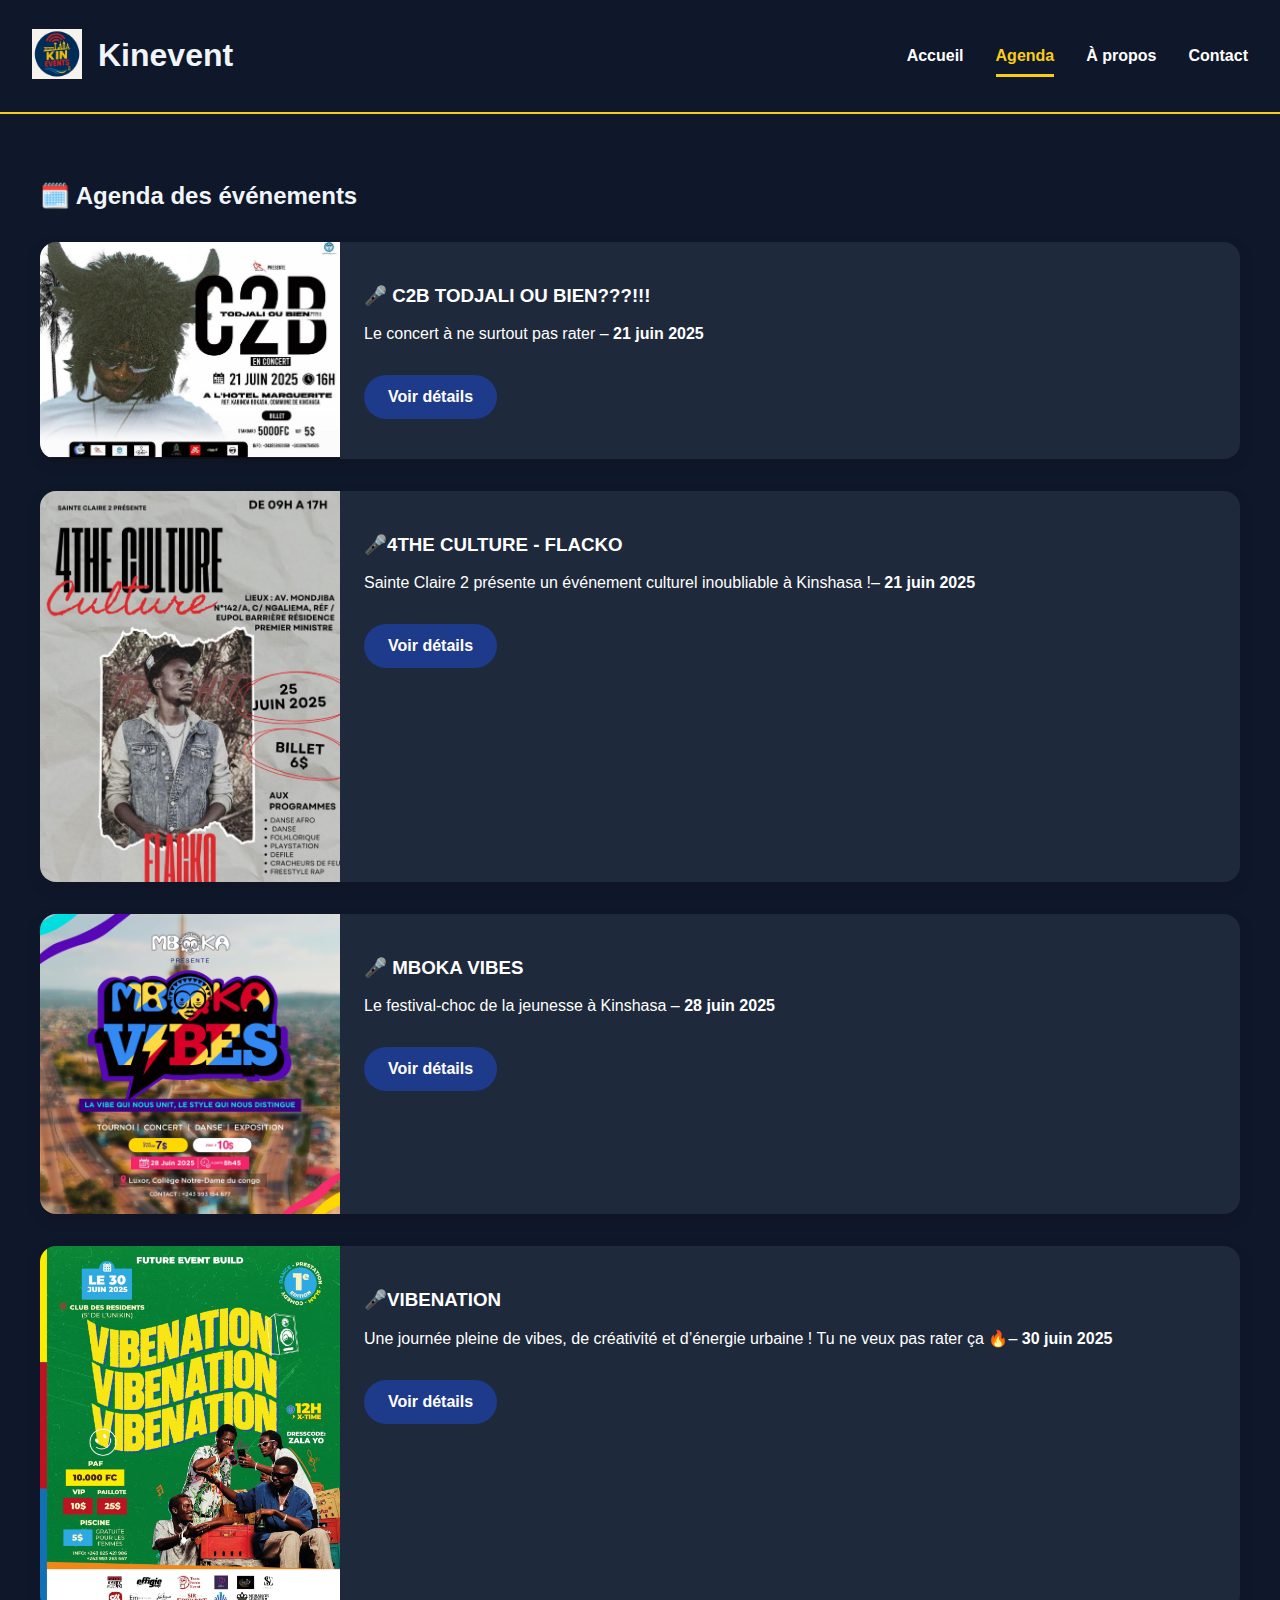
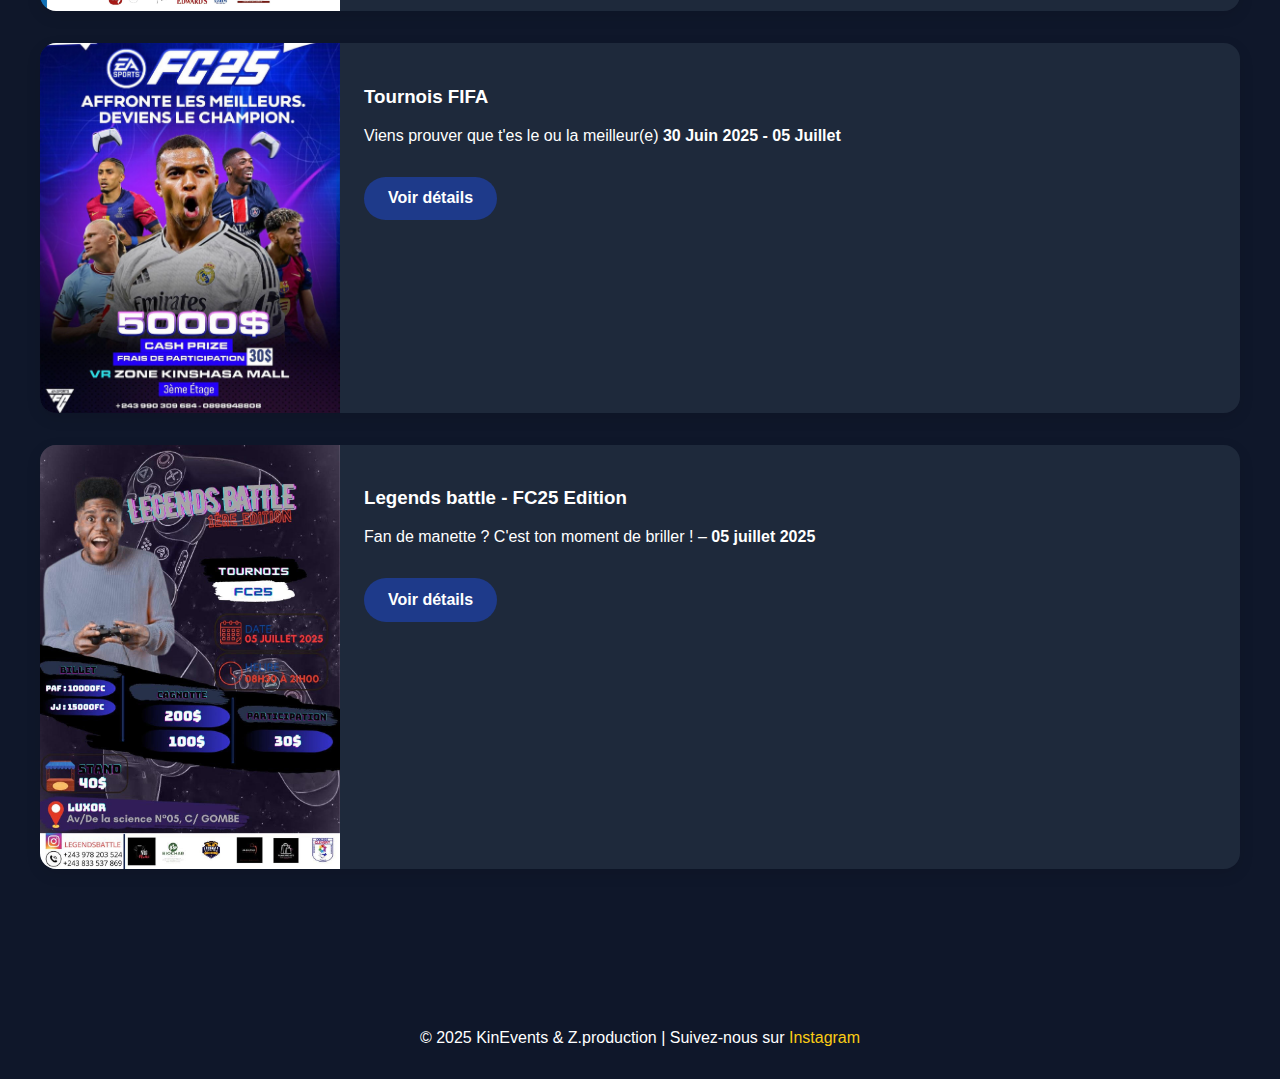
<file: KinEvents/agenda.html>
<!DOCTYPE html>
<html lang="fr">
<head>
  <meta charset="UTF-8" />
  <meta name="viewport" content="width=device-width, initial-scale=1.0" />
  <title>Agenda | KinEvents</title>
  <link rel="icon" href="image/favicon.ico" type="image/x-icon"/>
  <link rel="stylesheet" href="design/style.css" />
  <link rel="stylesheet" href="https://cdnjs.cloudflare.com/ajax/libs/font-awesome/6.5.0/css/all.min.css">
</head>
<body>

  <!-- ========== HEADER ========= -->
  <header>
    <div class="logo-container">
      <a href="index.html">
        <img src="Image/logo.png" alt="Logo Kinevent" class="logo" />
      </a>
      <h1>Kinevent</h1>
    </div>
    <ul class="nav-tabs">
      <li><a href="index.html">Accueil</a></li>
      <li><a href="agenda.html" class="active">Agenda</a></li>
      <li><a href="apropos.html">À propos</a></li>
      <li><a href="contact.html">Contact</a></li>
    </ul>
  </header>

  <!-- ========== CONTENU PRINCIPAL ========= -->
  <main>
    <section>
      <h2>🗓️ Agenda des événements</h2>
      
      <div class="event-card">
        <img src="Image/IMG_1793.jpeg" alt="Festival  C2B TODJALI OU BIEN?" class="event-cover" />
        <div class="event-info">
          <h3>🎤 C2B TODJALI OU BIEN???!!!</h3>
          <p>Le concert à ne surtout pas rater – <strong>21 juin 2025</strong></p>
          <a href="events/C2B.html" class="cta-btn">Voir détails</a>
        </div>
      </div>

      <div class="event-card">
        <img src="Image/flacko.jpg" alt="Festival  C2B TODJALI OU BIEN?" class="event-cover" />
        <div class="event-info">
          <h3>🎤4THE CULTURE - FLACKO </h3>
          <p>Sainte Claire 2 présente un événement culturel inoubliable à Kinshasa !– <strong>21 juin 2025</strong></p>
          <a href="events/4theculture.html" class="cta-btn">Voir détails</a>
        </div>
      </div>

      <div class="event-card">
        <img src="Image/mbokavibes.jpeg" alt="Festival Mboka Vibes" class="event-cover" />
        <div class="event-info">
          <h3>🎤 MBOKA VIBES</h3>
          <p>Le festival-choc de la jeunesse à Kinshasa – <strong>28 juin 2025</strong></p>
          <a href="events/mbokavibes.html" class="cta-btn">Voir détails</a>
        </div>
      </div>
      <div class="event-card">
        <img src="Image/Vibenation.jpeg" alt="Festival Mboka Vibes" class="event-cover" />
        <div class="event-info">
          <h3>🎤VIBENATION</h3>
          <p>Une journée pleine de vibes, de créativité et d’énergie urbaine ! Tu ne veux pas rater ça 🔥– <strong>30 juin 2025</strong></p>
          <a href="events/vibenation.html" class="cta-btn">Voir détails</a>
        </div>
      </div>

      <div class="event-card">
        <img src="Image/IMG_1781.jpeg" alt="Exposition artistique" class="event-cover" />
        <div class="event-info">
          <h3>Tournois FIFA</h3>
          <p>Viens prouver que t'es le ou la meilleur(e) <strong>30 Juin 2025 - 05 Juillet</strong></p>
          <a href="events/fifa.html" class="cta-btn">Voir détails</a>
        </div>
      </div>

      <div class="event-card">
        <img src="Image/legendsbattle.jpg" alt="Match de foot" class="event-cover" />
        <div class="event-info">
          <h3>Legends battle - FC25 Edition</h3>
          <p>Fan de manette ? C'est ton moment de briller ! – <strong>05 juillet 2025</strong></p>
          <a href="events/legendsbattle.html" class="cta-btn">Voir détails</a>
        </div>
      </div>
    </section>
  </main>

  <!-- ========== FOOTER ========= -->
  <footer>
    &copy; 2025 KinEvents & Z.production | Suivez-nous sur
    <a href="https://instagram.com/kin__events" target="_blank">Instagram</a>
  </footer>

</body>
</html>
</file>
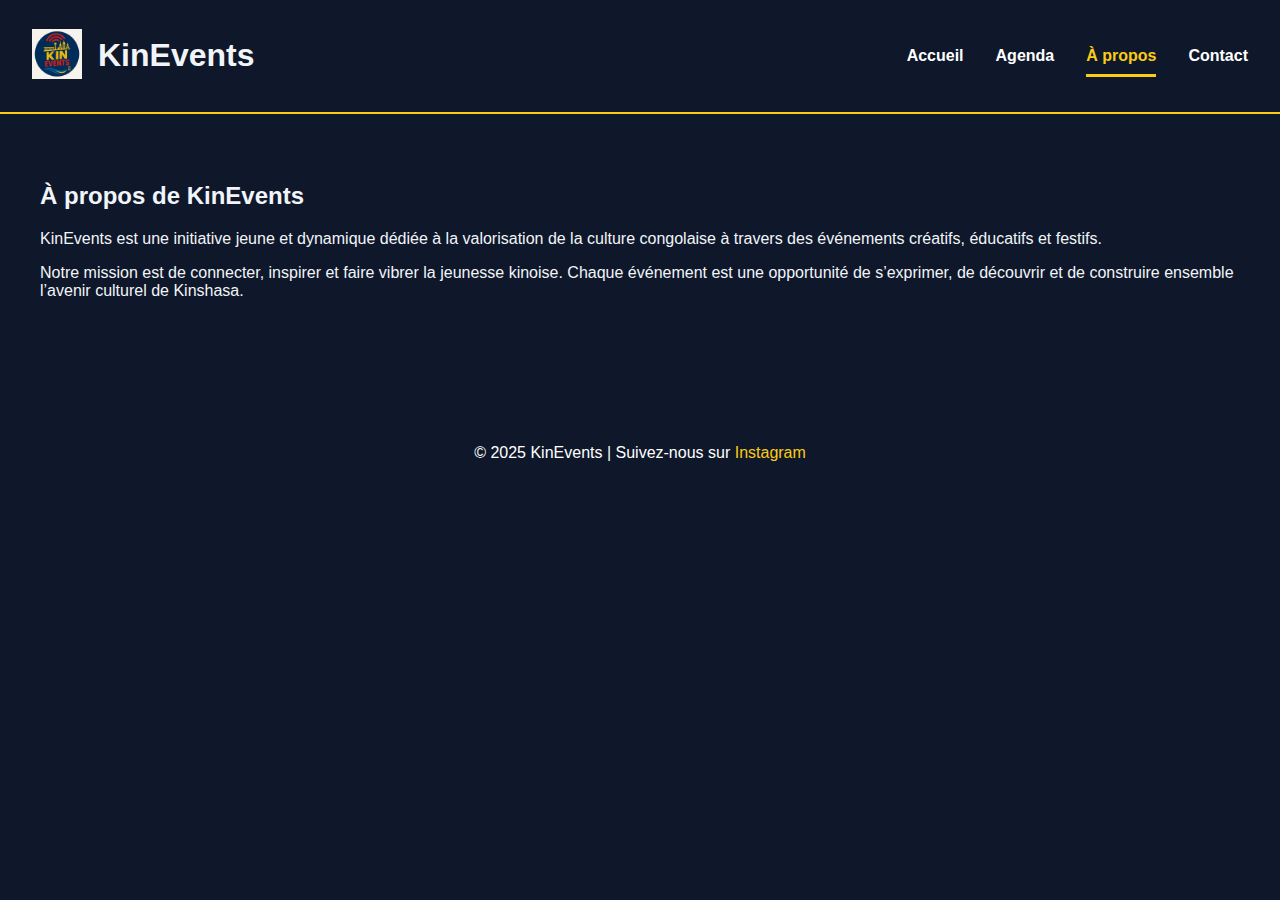
<file: KinEvents/apropos.html>
<!-- ========== A PROPOS ========== -->
<!-- Fichier : apropos.html -->
<!DOCTYPE html>
<html lang="fr">
<head>
  <meta charset="UTF-8" />
  <meta name="viewport" content="width=device-width, initial-scale=1.0" />
  <title>À propos | KinEvents</title>
  <link rel="icon" href="image/favicon.ico" type="image/x-icon"/>
  <link rel="stylesheet" href="design/style.css" />
  <link rel="stylesheet" href="https://cdnjs.cloudflare.com/ajax/libs/font-awesome/6.5.0/css/all.min.css">
</head>
<body>
  <header>
    <div class="logo-container">
      <a href="index.html">
        <img src="Image/logo.png" alt="Logo Kinevent" class="logo" />
      </a>
      <h1>KinEvents</h1>
    </div>
    <ul class="nav-tabs">
      <li><a href="index.html">Accueil</a></li>
      <li><a href="agenda.html">Agenda</a></li>
      <li><a href="apropos.html" class="active">À propos</a></li>
      <li><a href="contact.html">Contact</a></li>
    </ul>
  </header>

  <main>
    <section>
      <h2>À propos de KinEvents</h2>
      <p>
        KinEvents est une initiative jeune et dynamique dédiée à la valorisation de la culture congolaise à travers des événements créatifs, éducatifs et festifs.
      </p>
      <p>
        Notre mission est de connecter, inspirer et faire vibrer la jeunesse kinoise. Chaque événement est une opportunité de s’exprimer, de découvrir et de construire ensemble l’avenir culturel de Kinshasa.
      </p>
    </section>
  </main>

  <footer>
    &copy; 2025 KinEvents | Suivez-nous sur
    <a href="https://instagram.com/kin__events" target="_blank">Instagram</a>
  </footer>
</body>
</html>
</file>
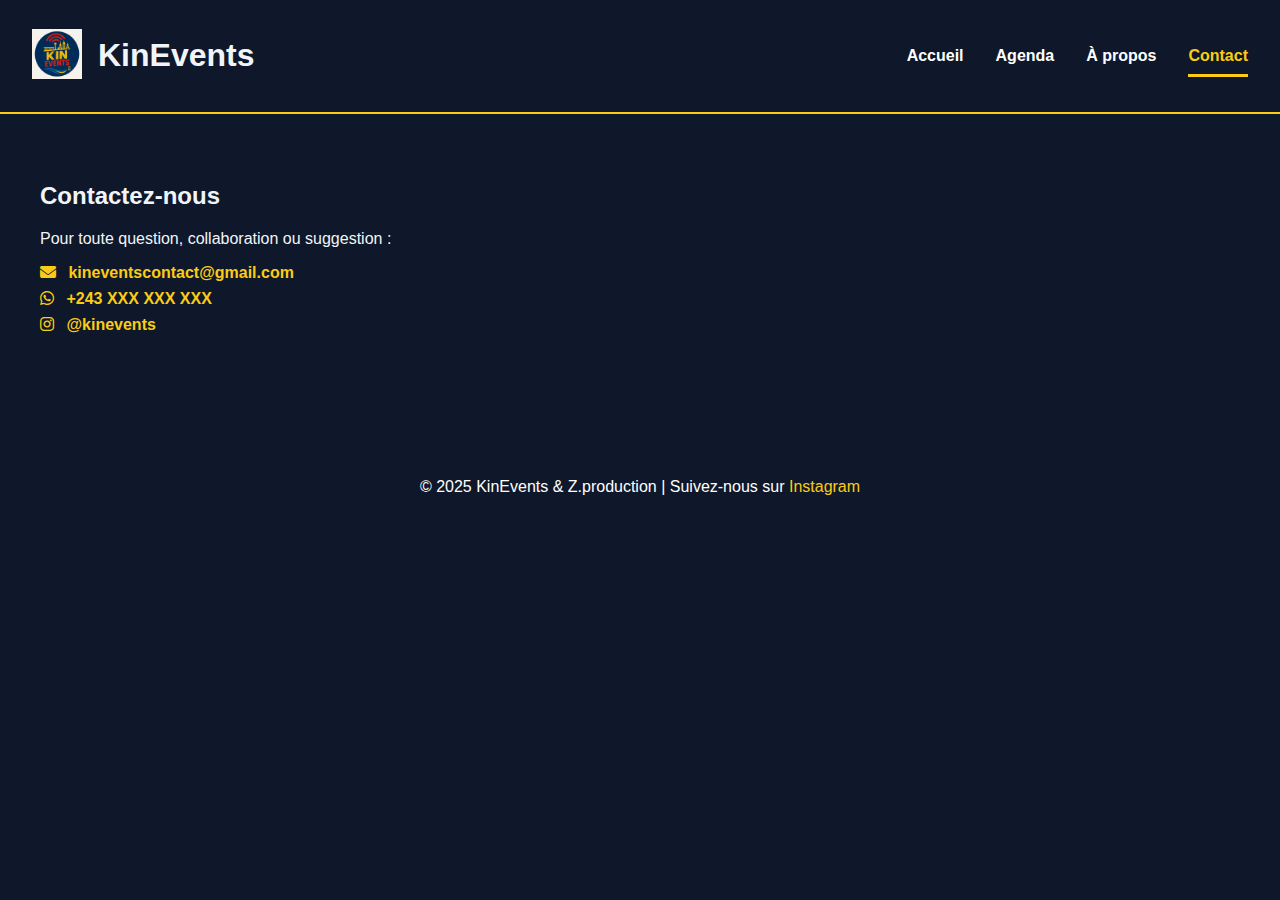
<file: KinEvents/contact.html>
<!-- ========== CONTACT ========== -->
<!-- Fichier : contact.html -->
<!DOCTYPE html>
<html lang="fr">
<head>
  <meta charset="UTF-8" />
  <meta name="viewport" content="width=device-width, initial-scale=1.0" />
  <title>Contact | KinEvents</title>
  <link rel="icon" href="image/favicon.ico" type="image/x-icon"/>
  <link rel="stylesheet" href="design/style.css" />
  <link rel="stylesheet" href="https://cdnjs.cloudflare.com/ajax/libs/font-awesome/6.5.0/css/all.min.css">
</head>
<body>
  <header>
    <div class="logo-container">
      <a href="index.html">
        <img src="Image/logo.png" alt="Logo Kinevent" class="logo" />
      </a>
      <h1>KinEvents</h1>
    </div>
    <ul class="nav-tabs">
      <li><a href="index.html">Accueil</a></li>
      <li><a href="agenda.html">Agenda</a></li>
      <li><a href="apropos.html">À propos</a></li>
      <li><a href="contact.html" class="active">Contact</a></li>
    </ul>
  </header>

  <main>
    <section>
      <h2>Contactez-nous</h2>
      <p>Pour toute question, collaboration ou suggestion :</p>
      <ul class="social-links">
        <li><a href="mailto:kineventscontact@gmail.com"><i class="fas fa-envelope"></i> kineventscontact@gmail.com</a></li>
        <li><a href="https://wa.me/243992844701" target="_blank"><i class="fab fa-whatsapp"></i> +243 XXX XXX XXX</a></li>
        <li><a href="https://instagram.com/kin__events" target="_blank"><i class="fab fa-instagram"></i> @kinevents</a></li>
      </ul>
    </section>
  </main>

  <footer>
    &copy; 2025 KinEvents & Z.production | Suivez-nous sur
    <a href="https://instagram.com/kin__events" target="_blank">Instagram</a>
  </footer>
</body>
</html>
</file>
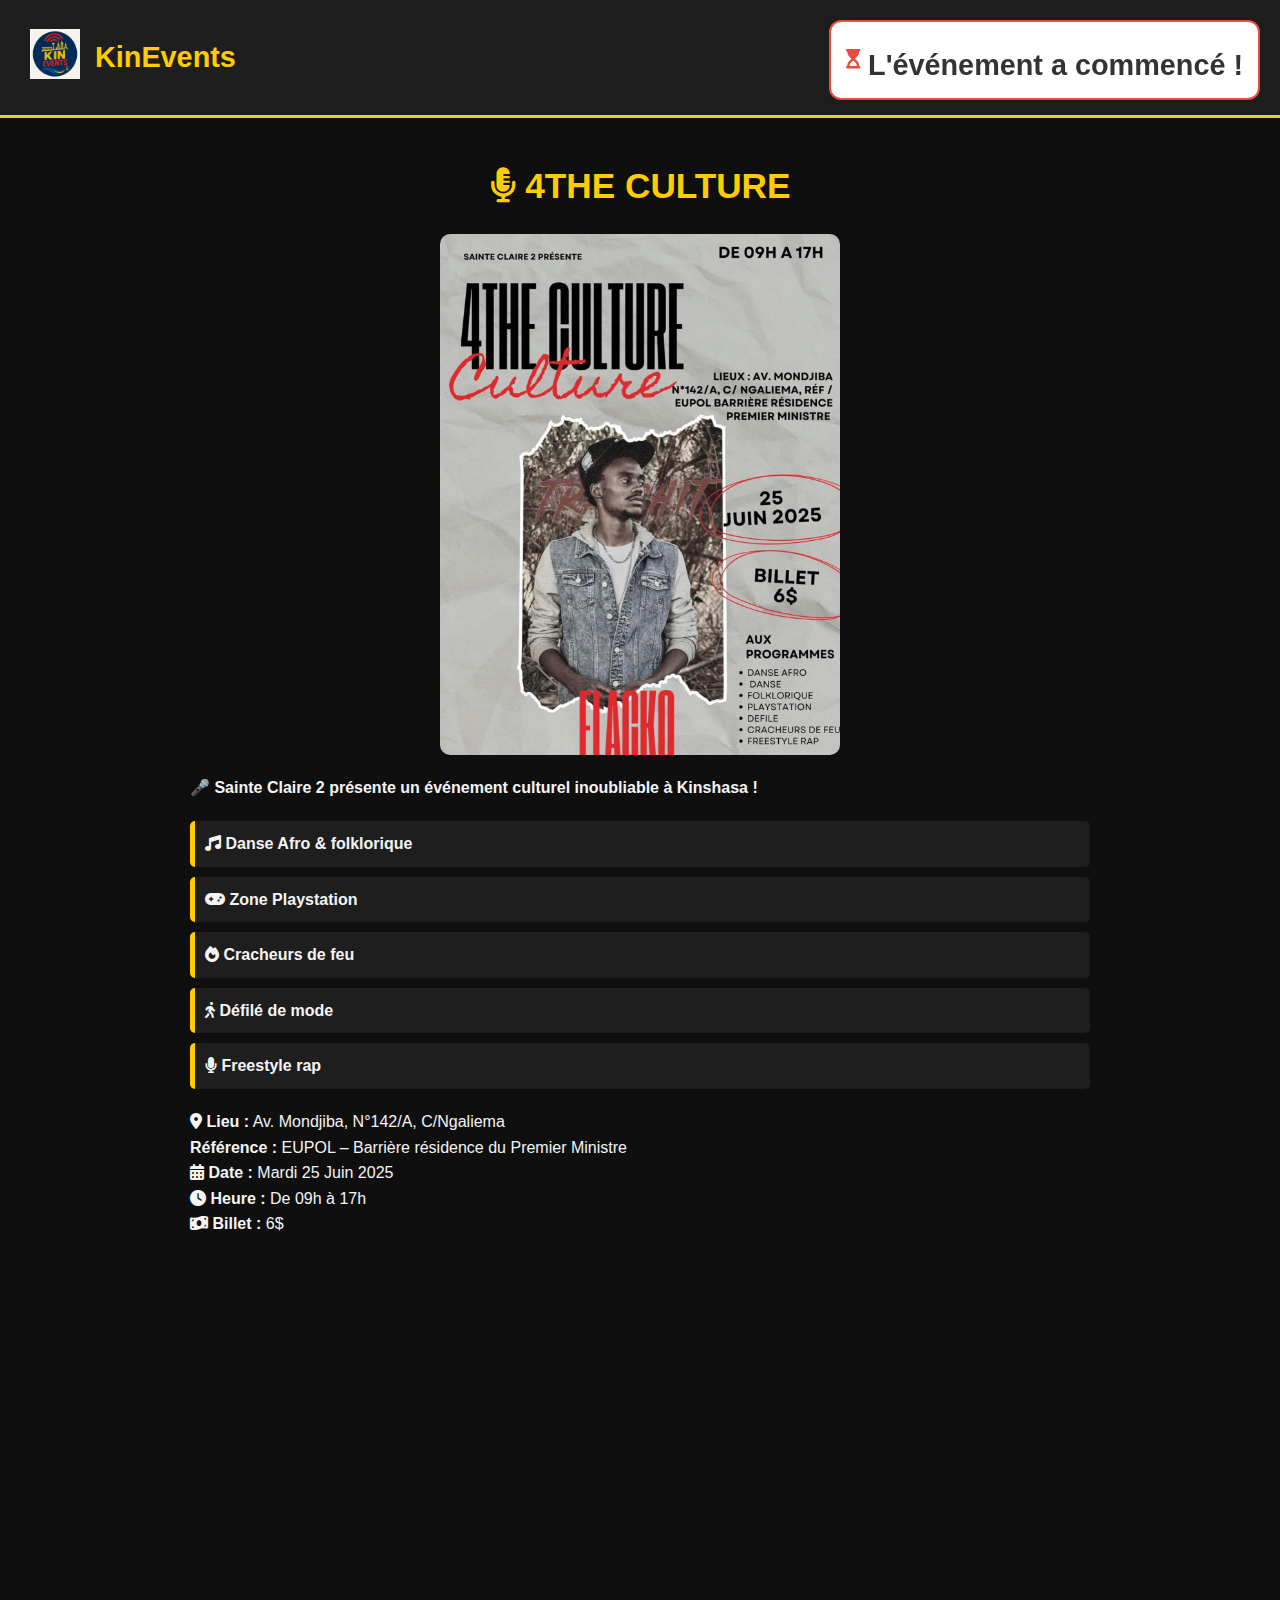
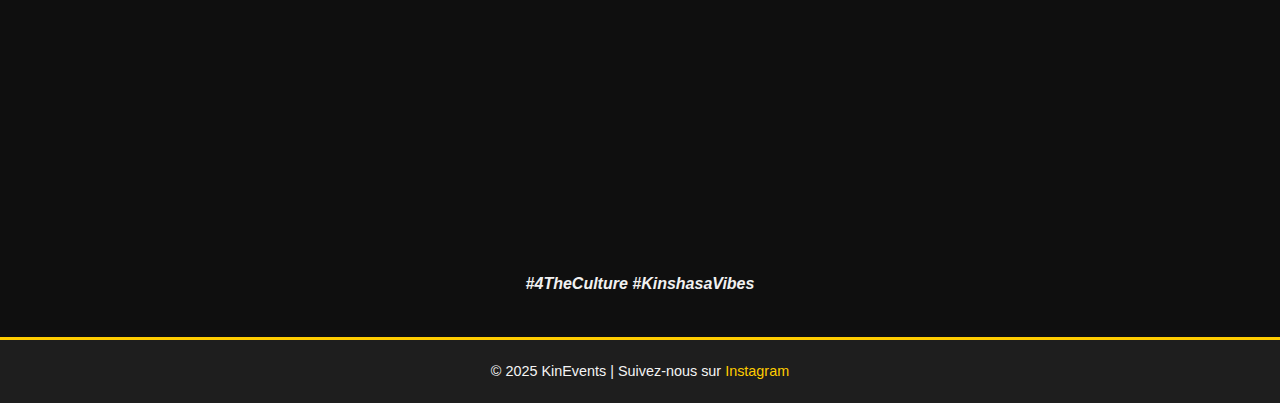
<file: KinEvents/events/4theculture.html>
<!DOCTYPE html>
<html lang="fr">
<head>
  <meta charset="UTF-8" />
  <meta name="viewport" content="width=device-width, initial-scale=1.0" />
  <title>4THE CULTURE | KinEvents</title>
  <link rel="icon" href="../Image/favicon.ico" />
  <link rel="stylesheet" href="../design/events.css" />
  <link rel="stylesheet" href="https://cdnjs.cloudflare.com/ajax/libs/font-awesome/6.5.0/css/all.min.css" />
</head>
<body>

  <header>
    <div class="logo-container">
      <a href="../index.html">
        <img src="../Image/logo.png" alt="Logo KinEvents" class="logo" />
      </a>
      <h1>KinEvents</h1>
    </div>
    <nav>
      <a href="../index.html" class="cta-btn"><i class="fas fa-arrow-left"></i> Retour à l’accueil</a>
    </nav>
  </header>

  <main class="event-page">
    <h2><i class="fas fa-microphone-alt"></i> 4THE CULTURE</h2>
    <img src="../Image/flacko.jpg" alt="Affiche de l'événement 4THE CULTURE" class="event-cover-large" />

    <p><strong>🎤 Sainte Claire 2 présente un événement culturel inoubliable à Kinshasa !</strong></p>

    <ul>
      <li><i class="fas fa-music"></i> Danse Afro & folklorique</li>
      <li><i class="fas fa-gamepad"></i> Zone Playstation</li>
      <li><i class="fas fa-fire"></i> Cracheurs de feu</li>
      <li><i class="fas fa-walking"></i> Défilé de mode</li>
      <li><i class="fas fa-microphone"></i> Freestyle rap</li>
    </ul>

    <p>
      <strong><i class="fas fa-map-marker-alt"></i> Lieu :</strong> Av. Mondjiba, N°142/A, C/Ngaliema  
      <br />
      <strong>Référence :</strong> EUPOL – Barrière résidence du Premier Ministre  
      <br />
      <strong><i class="fas fa-calendar-alt"></i> Date :</strong> Mardi 25 Juin 2025  
      <br />
      <strong><i class="fas fa-clock"></i> Heure :</strong> De 09h à 17h  
      <br />
      <strong><i class="fas fa-money-bill-wave"></i> Billet :</strong> 6$  
    </p>
      <div class="countdown-fixed scroll-reveal">
  <i class="fas fa-hourglass-start"></i>
  <div id="timer">
    <span id="days">00</span>j
    <span id="hours">00</span>h
    <span id="minutes">00</span>min
    <span id="seconds">00</span>s
  </div>
</div>


    <div class="achat-billet-container scroll-reveal">
      <a href="https://wa.me/243858169059?text=Bonjour%2C+je+souhaite+participer+%C3%A0+l%E2%80%99%C3%A9v%C3%A9nement+4THE+CULTURE"
         target="_blank"
         class="achat-btn">
        <i class="fab fa-whatsapp"></i> Participer maintenant
      </a>
    </div>
    <div class="map-container">
  <iframe
    src="https://www.google.com/maps/embed?pb=!1m18!1m12!1m3!1d3978.486636015743!2d15.284700274158755!3d-4.318931946487068!2m3!1f0!2f0!3f0!3m2!1i1024!2i768!4f13.1!3m3!1m2!1s0x1a6a33b9d47b30d7%3A0x5a0b3bfb41704a7c!2sAv.%20Mondjiba%20142%2C%20Kinshasa!5e0!3m2!1sfr!2scd!4v1718212980000!5m2!1sfr!2scd"
    width="100%" height="300" style="border:0;" allowfullscreen="" loading="lazy">
  </iframe>
</div>


    <div class="event-socials scroll-reveal">
      <h4><i class="fas fa-share-alt"></i> Suivez l'événement :</h4>
      <a href="https://instagram.com/cramcityentertainment" target="_blank">
        <i class="fab fa-instagram"></i> @cramcityentertainment
      <a href="https://wa.me/243858169059" target="_blank">
        <i class="fab fa-whatsapp"></i> +243 858169059
      </a>
    </div>

    <div class="hashtag">#4TheCulture #KinshasaVibes</div>
  </main>

  <footer>
    &copy; 2025 KinEvents | Suivez-nous sur
    <a href="https://instagram.com/kin__events" target="_blank">Instagram</a>
  </footer>

  <script>
    // Apparition scroll
    const scrollElements = document.querySelectorAll('.scroll-reveal');
    const scrollObserver = new IntersectionObserver(entries => {
      entries.forEach(entry => {
        if (entry.isIntersecting) entry.target.classList.add('visible');
      });
    }, { threshold: 0.3 });

    scrollElements.forEach(el => scrollObserver.observe(el));

  
  const targetDate = new Date("June 25, 2025 09:00:00").getTime();

  function updateCountdown() {
    const now = new Date().getTime();
    const timeLeft = targetDate - now;

    if (timeLeft <= 0) {
      document.getElementById("timer").innerHTML = "L'événement a commencé !";
      return;
    }

    const days = Math.floor(timeLeft / (1000 * 60 * 60 * 24));
    const hours = Math.floor((timeLeft % (1000 * 60 * 60 * 24)) / (1000 * 60 * 60));
    const minutes = Math.floor((timeLeft % (1000 * 60 * 60)) / (1000 * 60));
    const seconds = Math.floor((timeLeft % (1000 * 60)) / 1000);

    document.getElementById("days").textContent = String(days).padStart(2, '0');
    document.getElementById("hours").textContent = String(hours).padStart(2, '0');
    document.getElementById("minutes").textContent = String(minutes).padStart(2, '0');
    document.getElementById("seconds").textContent = String(seconds).padStart(2, '0');
  }

  setInterval(updateCountdown, 1000);
  updateCountdown();


  </script>
</body>
</html>
</file>
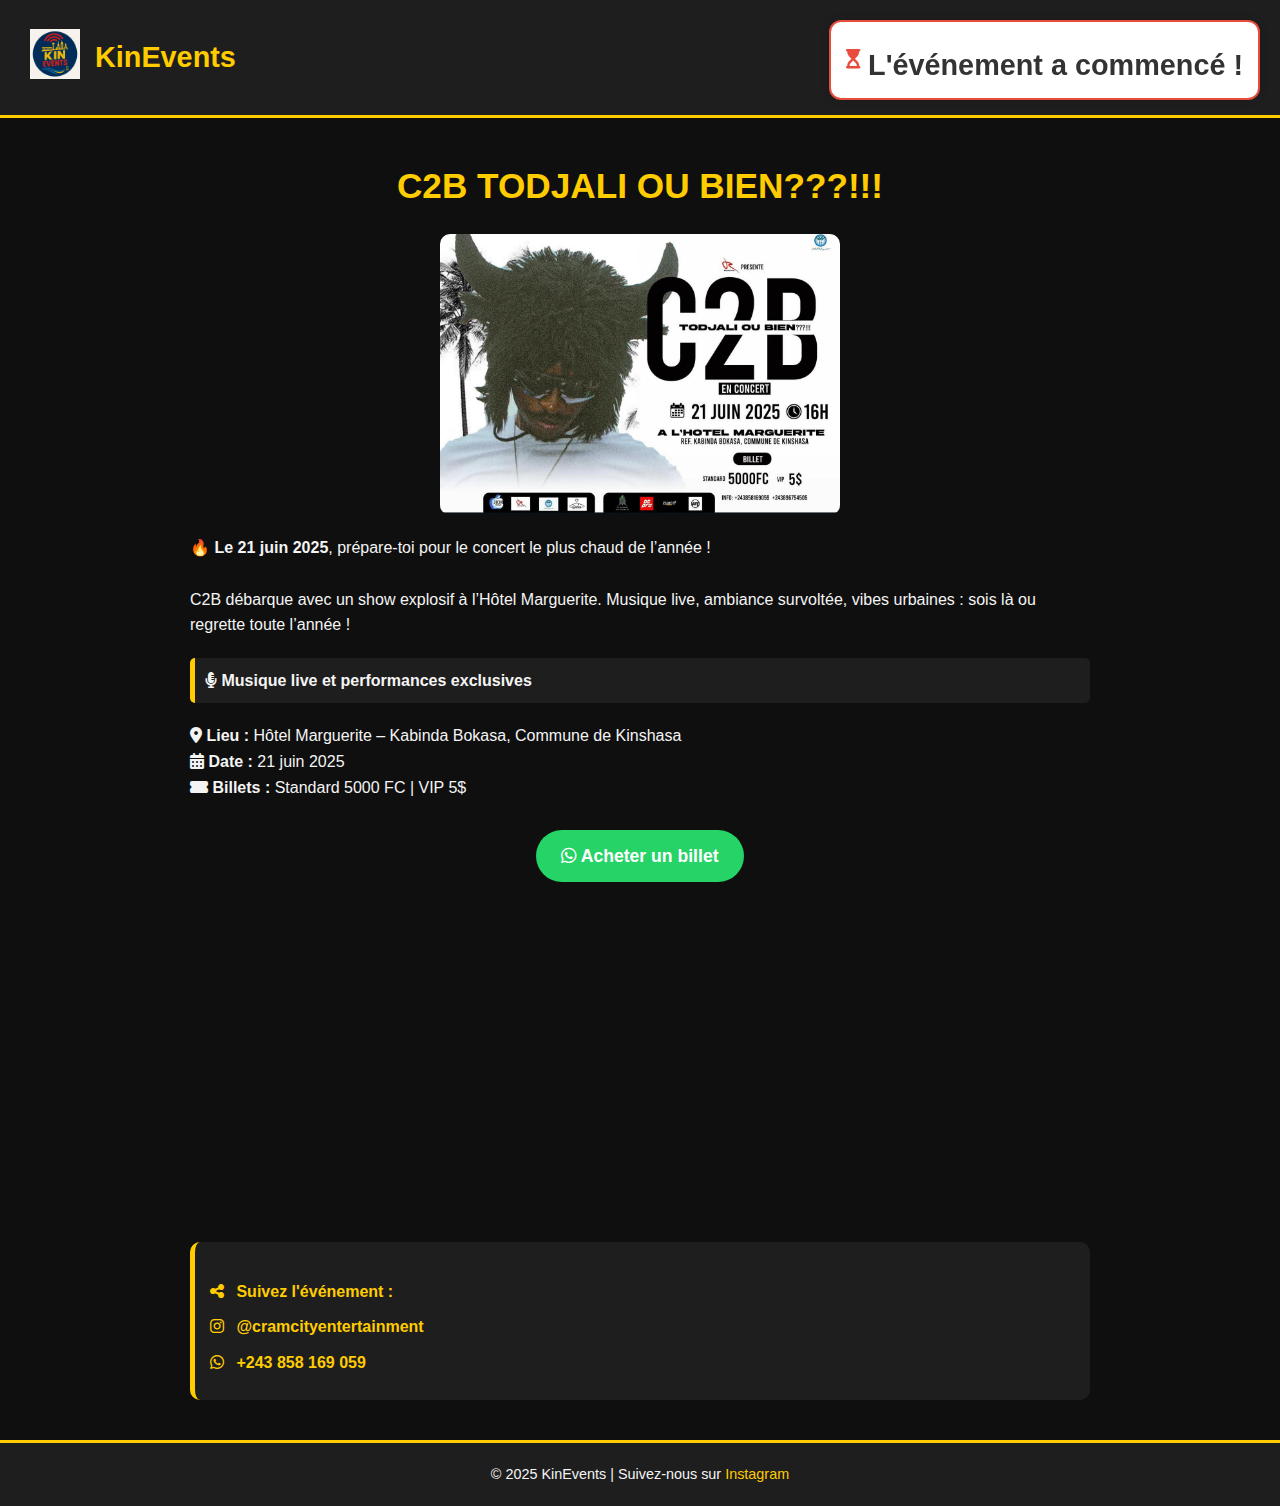
<file: KinEvents/events/C2B.html>
<!DOCTYPE html>
<html lang="fr">
<head>
  <meta charset="UTF-8" />
  <meta name="viewport" content="width=device-width, initial-scale=1.0" />
  <title>C2B TODJALI OU BIEN???!!! 2025 | KinEvents</title>
  <link rel="icon" href="../Image/favicon.ico" type="image/x-icon" />
  <link rel="stylesheet" href="../design/events.css" />
  <link rel="stylesheet" href="https://cdnjs.cloudflare.com/ajax/libs/font-awesome/6.5.0/css/all.min.css" />
</head>
<body>

  <!-- HEADER -->
  <header>
    <div class="logo-container">
      <a href="../index.html">
        <img src="../Image/logo.png" alt="Logo Kinevent" class="logo" />
      </a>
      <h1>KinEvents</h1>
    </div>
    <nav>
      <a href="../index.html" class="cta-btn"><i class="fas fa-arrow-left"></i> Retour à l’accueil</a>
    </nav>
  </header>

  <!-- MAIN CONTENT -->
  <main class="event-page">
    <h2>C2B TODJALI OU BIEN???!!!</h2>
    <img src="../Image/IMG_1793.jpeg" alt="Affiche C2B" class="event-cover-large" />

    <p>
      🔥 <strong>Le 21 juin 2025</strong>, prépare-toi pour le concert le plus chaud de l’année !
      <br><br>
      C2B débarque avec un show explosif à l’Hôtel Marguerite. Musique live, ambiance survoltée, vibes urbaines : sois là ou regrette toute l’année !
    </p>

    <ul>
      <li><i class="fas fa-microphone-alt"></i> Musique live et performances exclusives</li>
      
    </ul>

    <p>
      <strong><i class="fas fa-map-marker-alt"></i> Lieu :</strong> Hôtel Marguerite – Kabinda Bokasa, Commune de Kinshasa <br />
      <strong><i class="fas fa-calendar-alt"></i> Date :</strong> 21 juin 2025 <br />
      <strong><i class="fas fa-ticket-alt"></i> Billets :</strong> Standard 5000 FC | VIP 5$
    </p>
    <!-- Compte à rebours flottant -->
<div class="countdown-fixed scroll-reveal">
  <i class="fas fa-hourglass-start"></i>
  <div id="timer">
    <span id="days">00</span>j
    <span id="hours">00</span>h
    <span id="minutes">00</span>min
    <span id="seconds">00</span>s
  </div>
</div>


    <!-- BILLET CTA -->
<div style="text-align: center; margin: 30px 0;">
  <a href="https://wa.me/243858169059?text=Bonjour%2C+je+souhaite+acheter+un+billet+pour+C2B+TODJALI+OU+BIEN+2025"
     target="_blank"
     class="cta-btn"
     style="display: inline-block; padding: 12px 25px; font-size: 1.1rem; background-color: #25D366; color: white; border-radius: 30px; font-weight: bold;">
    <i class="fab fa-whatsapp"></i> Acheter un billet
  </a>
</div>

    <!-- MAP -->
    <div class="map-container">
      <iframe
        src="https://www.google.com/maps/embed?pb=!1m18!1m12!1m3!1d3978.464423129473!2d15.315277174158718!3d-4.323511246487289!2m3!1f0!2f0!3f0!3m2!1i1024!2i768!4f13.1!3m3!1m2!1s0x1a6a36aa36d48cf3%3A0xdb611bf17d601f5f!2sHotel%20Marguerite%20de%20Kinshasa!5e0!3m2!1sfr!2scd!4v1749637008041!5m2!1sfr!2scd"
        width="100%" height="300" style="border:0;" allowfullscreen="" loading="lazy" referrerpolicy="no-referrer-when-downgrade">
      </iframe>
    </div>

    <!-- SOCIALS -->
    <div class="event-socials">
      <h4><i class="fas fa-share-alt"></i> Suivez l'événement :</h4>
      <a href="https://instagram.com/cramcityentertainment" target="_blank">
        <i class="fab fa-instagram"></i> @cramcityentertainment
      </a>
      <a href="https://wa.me/243858169059" target="_blank">
        <i class="fab fa-whatsapp"></i> +243 858 169 059
      </a>
    </div>
  </main>

  <!-- FOOTER -->
  <footer>
    &copy; 2025 KinEvents | Suivez-nous sur 
    <a href="https://instagram.com/kin__events" target="_blank">Instagram</a>
  </footer>
   <script>
    // Apparition scroll
    const scrollElements = document.querySelectorAll('.scroll-reveal');
    const scrollObserver = new IntersectionObserver(entries => {
      entries.forEach(entry => {
        if (entry.isIntersecting) entry.target.classList.add('visible');
      });
    }, { threshold: 0.3 });

    scrollElements.forEach(el => scrollObserver.observe(el));
     const targetDate = new Date("June 21, 2025 20:00:00").getTime(); // ajuste l'heure exacte si nécessaire

  function updateCountdown() {
    const now = new Date().getTime();
    const timeLeft = targetDate - now;

    const timer = document.getElementById("timer");

    if (timeLeft <= 0) {
      timer.innerHTML = "L'événement a commencé !";
      return;
    }

    const days = Math.floor(timeLeft / (1000 * 60 * 60 * 24));
    const hours = Math.floor((timeLeft % (1000 * 60 * 60 * 24)) / (1000 * 60 * 60));
    const minutes = Math.floor((timeLeft % (1000 * 60 * 60)) / (1000 * 60));
    const seconds = Math.floor((timeLeft % (1000 * 60)) / 1000);

    document.getElementById("days").textContent = String(days).padStart(2, '0');
    document.getElementById("hours").textContent = String(hours).padStart(2, '0');
    document.getElementById("minutes").textContent = String(minutes).padStart(2, '0');
    document.getElementById("seconds").textContent = String(seconds).padStart(2, '0');
  }

  setInterval(updateCountdown, 1000);
  updateCountdown();
  </script>

</body>
</html>
</file>
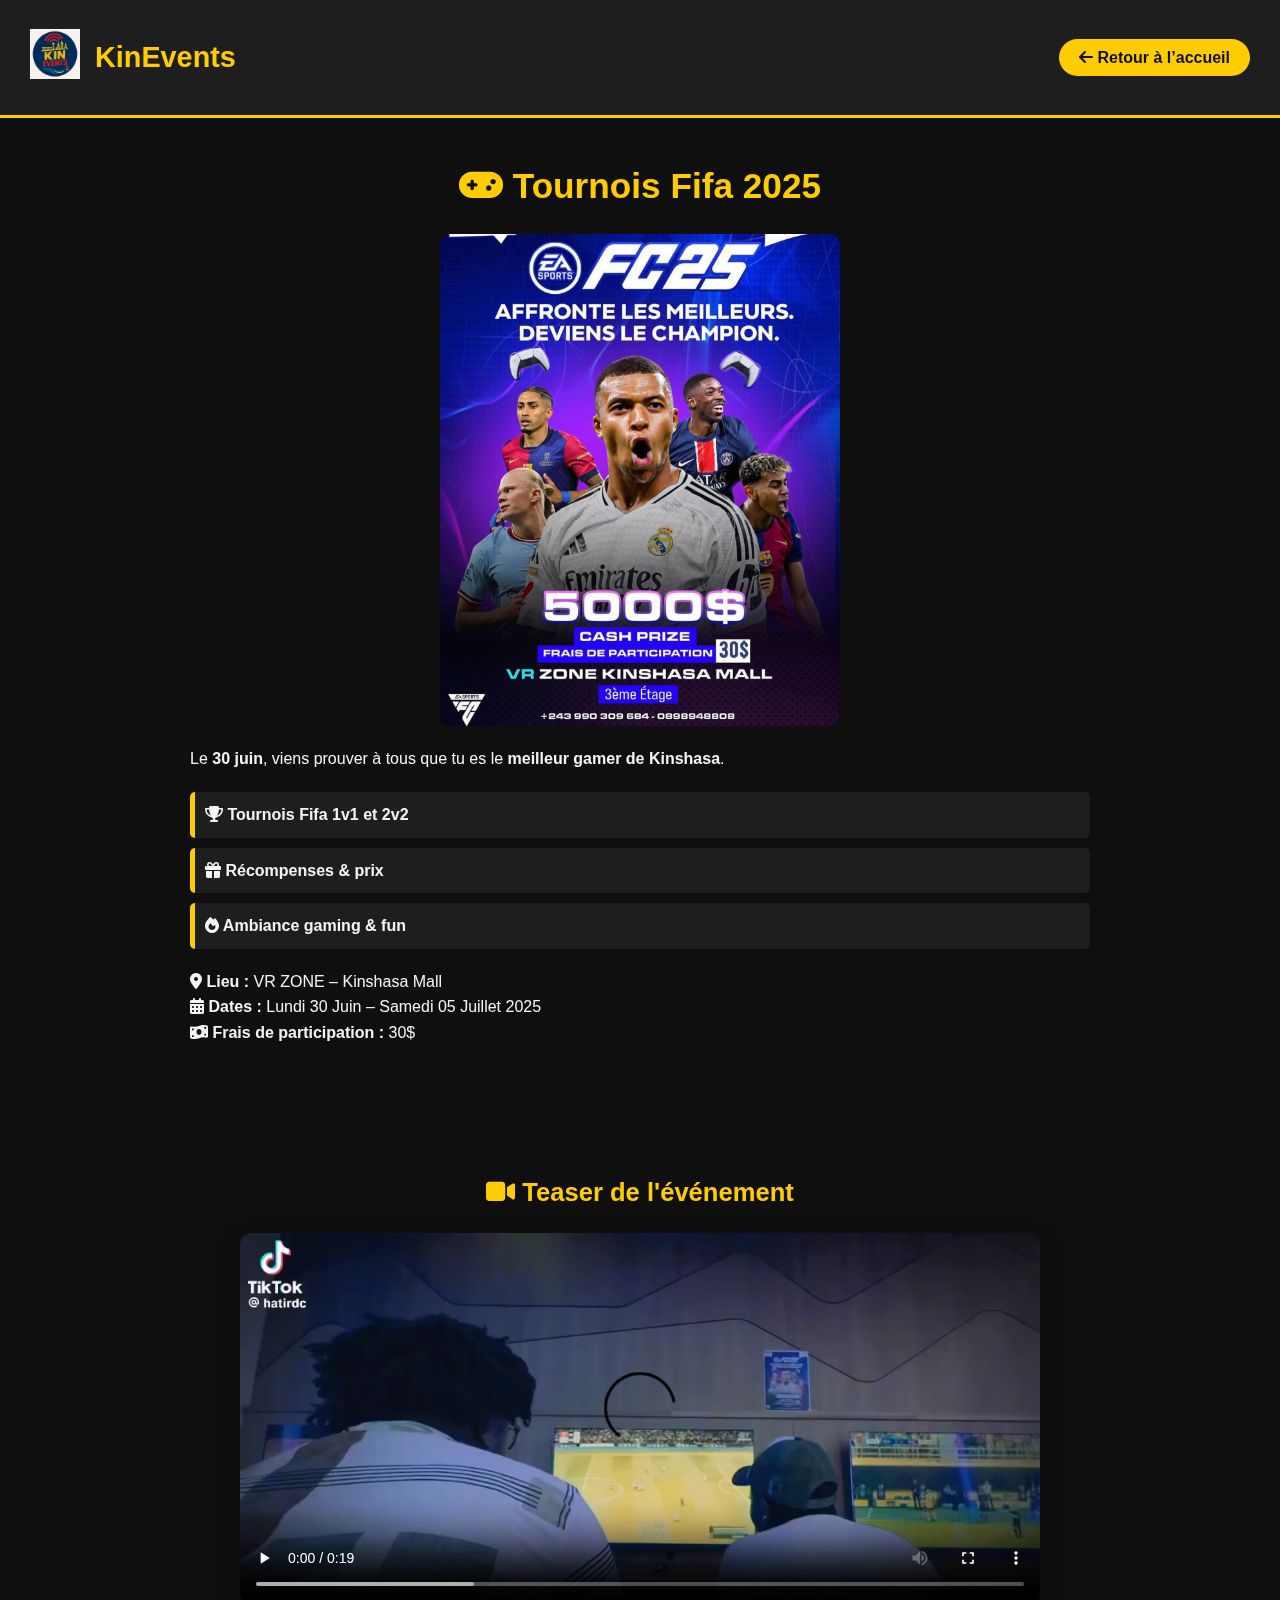
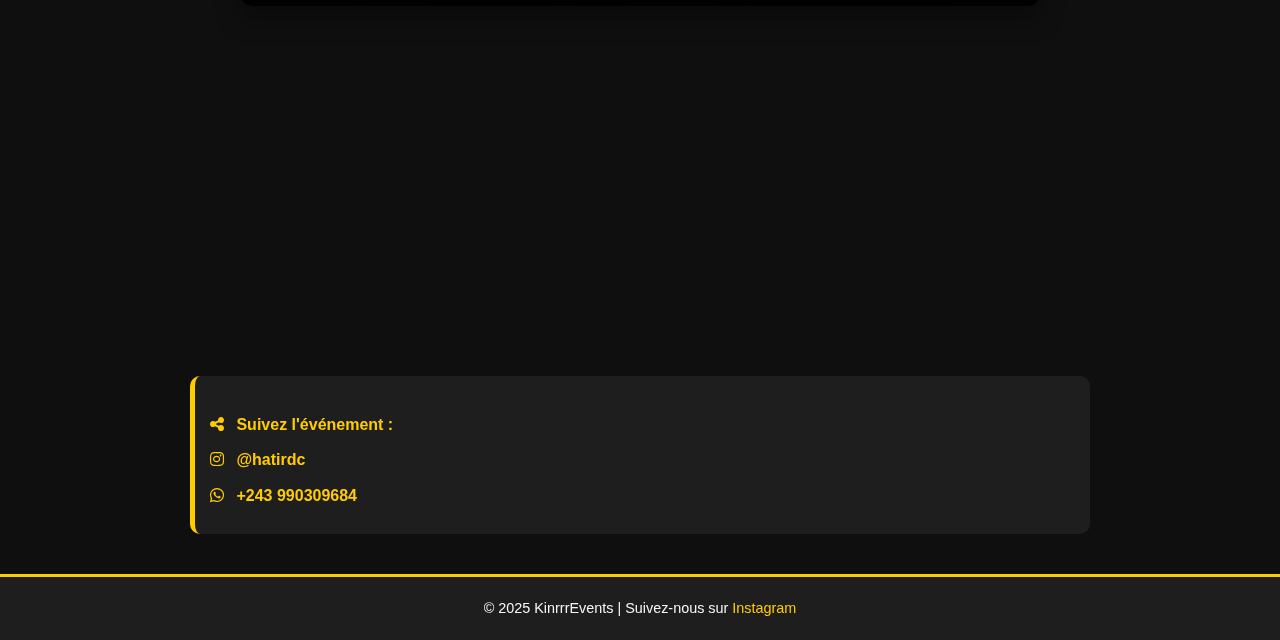
<file: KinEvents/events/fifa.html>
<!DOCTYPE html>
<html lang="fr">
<head>
  <meta charset="UTF-8" />
  <meta name="viewport" content="width=device-width, initial-scale=1.0" />
  <title>Tournois Fifa 2025 | KinEvents</title>
  <link rel="icon" href="../Image/favicon.ico" type="image/x-icon"/>
  <link rel="stylesheet" href="../design/events.css" />
  <link rel="stylesheet" href="https://cdnjs.cloudflare.com/ajax/libs/font-awesome/6.5.0/css/all.min.css" />
</head>
<body>
   <!-- Compte à rebours flottant -->
<div class="countdown-fixed scroll-reveal">
  <i class="fas fa-hourglass-start"></i>
  <div id="timer">
    <span id="days">00</span>j
    <span id="hours">00</span>h
    <span id="minutes">00</span>min
    <span id="seconds">00</span>s
  </div>
</div>


  <header>
    <div class="logo-container">
      <a href="../index.html">
        <img src="../Image/logo.png" alt="Logo Kinevent" class="logo" />
      </a>
      <h1>KinEvents</h1>
    </div>
    <nav>
      <a href="../index.html" class="cta-btn"><i class="fas fa-arrow-left"></i> Retour à l’accueil</a>
    </nav>
  </header>

  <main class="event-page">
    <h2><i class="fas fa-gamepad"></i> Tournois Fifa 2025</h2>
    <img src="../Image/IMG_1781.jpeg" alt="Tournoi FIFA" class="event-cover-large" />

    <p>
      Le <strong>30 juin</strong>, viens prouver à tous que tu es le <strong>meilleur gamer de Kinshasa</strong>.
    </p>

    <ul>
      <li><i class="fas fa-trophy"></i> Tournois Fifa 1v1 et 2v2</li>
      <li><i class="fas fa-gift"></i> Récompenses & prix</li>
      <li><i class="fas fa-fire"></i> Ambiance gaming & fun</li>
    </ul>

    <p>
      <strong><i class="fas fa-map-marker-alt"></i> Lieu :</strong> VR ZONE – Kinshasa Mall  
      <br />
      <strong><i class="fas fa-calendar-alt"></i> Dates :</strong> Lundi 30 Juin – Samedi 05 Juillet 2025  
      <br />
      <strong><i class="fas fa-money-bill-wave"></i> Frais de participation :</strong> 30$  
    </p>

    <div class="achat-billet-container scroll-reveal">
      <a href="https://wa.me/243990309684?text=Bonjour%2C+je+souhaite+participer+au+Tournoi+FIFA+2025"
         target="_blank"
         class="achat-btn">
        <i class="fab fa-whatsapp"></i> Participer maintenant
      </a>
    </div>

    <!-- Compte à rebours flottant -->
<div class="countdown-fixed scroll-reveal">
  <i class="fas fa-hourglass-start"></i>
  <div id="timer">
    <span id="days">00</span>j
    <span id="hours">00</span>h
    <span id="minutes">00</span>min
    <span id="seconds">00</span>s
  </div>
</div>

<section class="teaser">
  <h3><i class="fas fa-video"></i> Teaser de l'événement</h3>
  <video id="teaser-video" loop playsinline controls class="teaser-video">
    <source src="../Video/teaser1.mp4" type="video/mp4">
    Votre navigateur ne supporte pas la lecture vidéo.
  </video>
</section>


    <div class="map-container">
      <iframe
        src="https://www.google.com/maps/embed?pb=!1m18!1m12!1m3!1d3978.506341904997!2d15.289072874158732!3d-4.315518846438911!2m3!1f0!2f0!3f0!3m2!1i1024!2i768!4f13.1!3m3!1m2!1s0x1a6a33afc093d613%3A0x940e6d82cec409a1!2sKinshasa%20Mall!5e0!3m2!1sfr!2scd!4v1749592519438!5m2!1sfr!2scd"
        width="100%" height="300" style="border:0;" allowfullscreen="" loading="lazy">
       </iframe>
    </div>

    <div class="event-socials">
      <h4><i class="fas fa-share-alt"></i> Suivez l'événement :</h4>
      <a href="https://instagram.com/hatirdc" target="_blank">
        <i class="fab fa-instagram"></i> @hatirdc
      </a>
      <a href="https://wa.me/243990309684" target="_blank">
        <i class="fab fa-whatsapp"></i> +243 990309684
      </a>
    </div>
  </main>

  <footer>
    &copy; 2025 KinrrrEvents | Suivez-nous sur
    <a href="https://instagram.com/kin__events" target="_blank">Instagram</a>
  </footer> 
  <script>
   
  const video = document.getElementById('teaser-video');
  const mapFrame = document.querySelector('.map-container iframe');
  const mapContainer = document.querySelector('.map-container');

  const observer = new IntersectionObserver(entries => {
    entries.forEach(entry => {
      if (entry.isIntersecting) {
        video.play();
      } else {
        video.pause();
      }
    });
  }, {
    threshold: 0.5 // la vidéo doit être au moins à moitié visible
  });

  observer.observe(video);
  mapContainer.addEventListener('click', function () {
    mapFrame.style.pointerEvents = 'auto';
  });

  mapContainer.addEventListener('mouseleave', function () {
    mapFrame.style.pointerEvents = 'none';
  });

  const targetDate = new Date("June 30, 2025 10:00:00").getTime(); // Heure estimée de début

  function updateCountdown() {
    const now = new Date().getTime();
    const timeLeft = targetDate - now;
    const timer = document.getElementById("timer");

    if (timeLeft <= 0) {
      timer.innerHTML = "Le tournoi commence !";
      return;
    }

    const days = Math.floor(timeLeft / (1000 * 60 * 60 * 24));
    const hours = Math.floor((timeLeft % (1000 * 60 * 60 * 24)) / (1000 * 60 * 60));
    const minutes = Math.floor((timeLeft % (1000 * 60 * 60)) / (1000 * 60));
    const seconds = Math.floor((timeLeft % (1000 * 60)) / 1000);

    document.getElementById("days").textContent = String(days).padStart(2, '0');
    document.getElementById("hours").textContent = String(hours).padStart(2, '0');
    document.getElementById("minutes").textContent = String(minutes).padStart(2, '0');
    document.getElementById("seconds").textContent = String(seconds).padStart(2, '0');
  }

  setInterval(updateCountdown, 1000);
  updateCountdown();
</script>


</body>

</html>
</file>
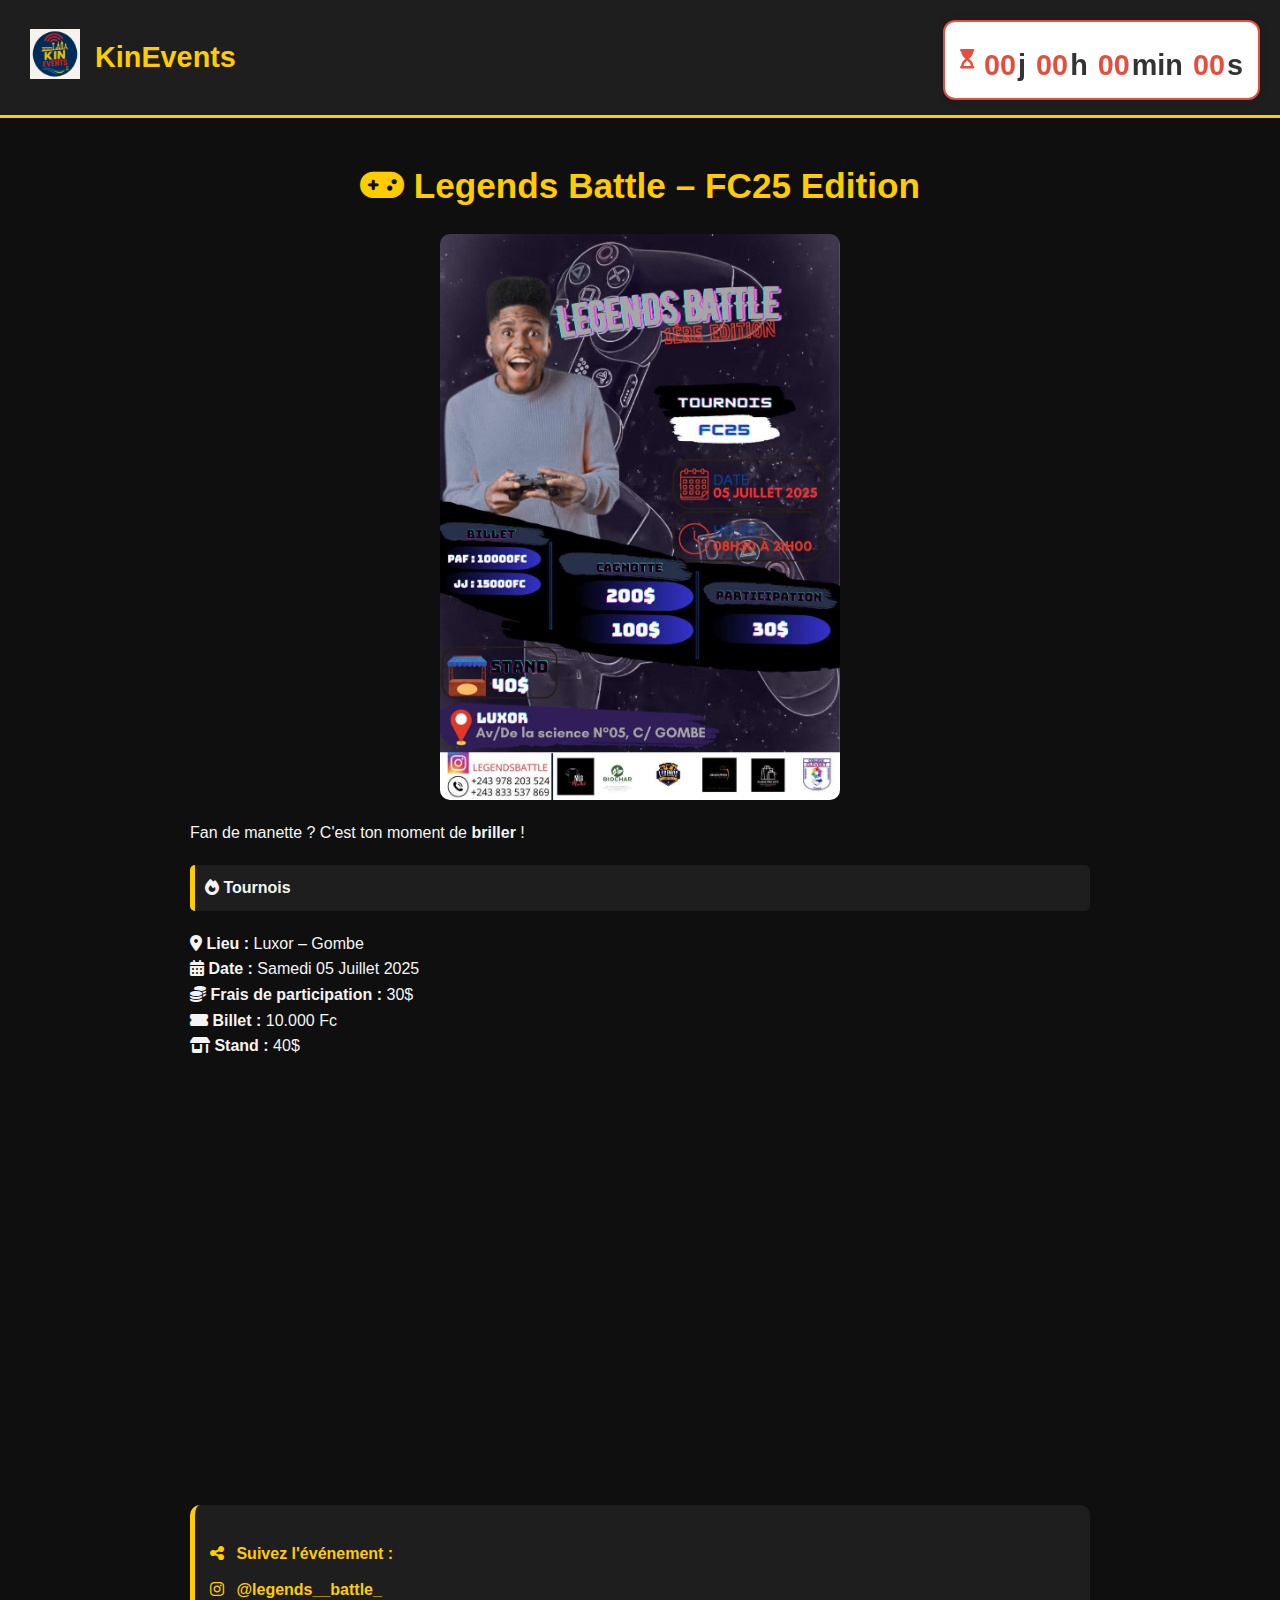
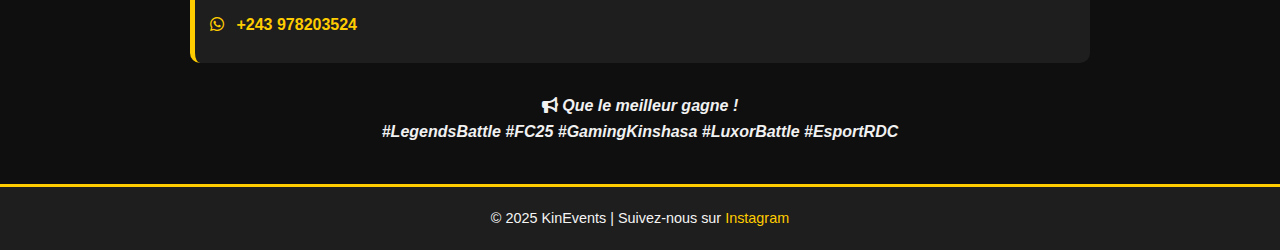
<file: KinEvents/events/legendsbattle.html>
<!DOCTYPE html>
<html lang="fr">
<head>
  <meta charset="UTF-8" />
  <meta name="viewport" content="width=device-width, initial-scale=1" />
  <title>Legends Battle 2025 | KinEvents</title>
  <link rel="icon" href="../Image/favicon.ico" type="image/x-icon"/>
  <link rel="stylesheet" href="../design/events.css" />
  <link rel="stylesheet" href="https://cdnjs.cloudflare.com/ajax/libs/font-awesome/6.5.0/css/all.min.css" />
</head>
<body>
  <!-- Compte à rebours -->
<div class="countdown-fixed scroll-reveal">
  <i class="fas fa-hourglass-start"></i>
  <div id="timer">
    <span id="days">00</span>j
    <span id="hours">00</span>h
    <span id="minutes">00</span>min
    <span id="seconds">00</span>s
  </div>
</div>


  <header>
    <div class="logo-container">
      <a href="../index.html">
        <img src="../Image/logo.png" alt="Logo Kinevent" class="logo" />
      </a>
      <h1>KinEvents</h1>
    </div>
    <nav>
      <a href="../index.html" class="cta-btn"><i class="fas fa-arrow-left"></i> Retour à l’accueil</a>
    </nav>
  </header>

  <main class="event-page">
    <h2><i class="fas fa-gamepad"></i> Legends Battle – FC25 Edition</h2>
    <img src="../Image/legendsbattle.jpg" alt="Legends Battle 2025" class="event-cover-large" />

    <p>
      Fan de manette ? C'est ton moment de <strong>briller</strong> !
    </p>

    <ul>
      <li><i class="fas fa-fire"></i> Tournois</li>
    </ul>

    <p>
      <strong><i class="fas fa-map-marker-alt"></i> Lieu :</strong> Luxor – Gombe<br />
      <strong><i class="fas fa-calendar-alt"></i> Date :</strong> Samedi 05 Juillet 2025<br />
      <strong><i class="fas fa-coins"></i> Frais de participation :</strong> 30$<br />
      <strong><i class="fas fa-ticket-alt"></i> Billet :</strong> 10.000 Fc<br />
      <strong><i class="fas fa-store-alt"></i> Stand :</strong> 40$
    </p>

    <div class="achat-billet-container scroll-reveal">
      <a href="https://wa.me/243978203524?text=Bonjour%2C+je+souhaite+participer+à+Legends+Battle+2025"
         target="_blank"
         class="achat-btn">
        <i class="fab fa-whatsapp"></i> Participer ou réserver un stand
      </a>
    </div>

    <div class="map-container">
      <iframe
        src="https://www.google.com/maps/embed?pb=!1m18!1m12!1m3!1d1989.2355055235973!2d15.291384938363272!3d-4.322256144914405!2m3!1f0!2f0!3f0!3m2!1i1024!2i768!4f13.1!3m3!1m2!1s0x1a6a31405c886a8d%3A0xe27cbb534f23e1d4!2sColl%C3%A8ge%20Notre%20Dame%20du%20Congo!5e0!3m2!1sfr!2scd!4v1749595776097!5m2!1sfr!2scd"
        width="100%" height="300" style="border:0;" allowfullscreen="" loading="lazy">
      </iframe>
    </div>

    <div class="event-socials">
      <h4><i class="fas fa-share-alt"></i> Suivez l'événement :</h4>
      <a href="https://instagram.com/legends__battle_" target="_blank">
        <i class="fab fa-instagram"></i> @legends__battle_
      </a>
      <a href="https://wa.me/243978203524" target="_blank">
        <i class="fab fa-whatsapp"></i> +243 978203524
      </a>
    </div>

    <p class="hashtag">
      <i class="fas fa-bullhorn"></i> Que le meilleur gagne !<br />
      #LegendsBattle #FC25 #GamingKinshasa #LuxorBattle #EsportRDC
    </p>
  </main>

  <footer>
    &copy; 2025 KinEvents | Suivez-nous sur
    <a href="https://instagram.com/kin__event" target="_blank">Instagram</a>
  </footer>

  <script>
     // Apparition scroll
  const scrollElements = document.querySelectorAll('.scroll-reveal');
  const scrollObserver = new IntersectionObserver(entries => {
    entries.forEach(entry => {
      if (entry.isIntersecting) entry.target.classList.add('visible');
    });
  }, { threshold: 0.3 });
  scrollElements.forEach(el => scrollObserver.observe(el));

  // Compte à rebours vers le 5 juillet 2025 à 12h00
  const countdown = () => {
    const targetDate = new Date("2025-07-05T12:00:00").getTime();
    const now = new Date().getTime();
    const gap = targetDate - now;

    const second = 1000;
    const minute = second * 60;
    const hour = minute * 60;
    const day = hour * 24;

    const d = Math.floor(gap / day);
    const h = Math.floor((gap % day) / hour);
    const m = Math.floor((gap % hour) / minute);
    const s = Math.floor((gap % minute) / second);

    document.getElementById("days").textContent = d.toString().padStart(2, '0');
    document.getElementById("hours").textContent = h.toString().padStart(2, '0');
    document.getElementById("minutes").textContent = m.toString().padStart(2, '0');
    document.getElementById("seconds").textContent = s.toString().padStart(2, '0');
  };

  setInterval(countdown, 1000);
  </script>
</body>
</html>
</file>
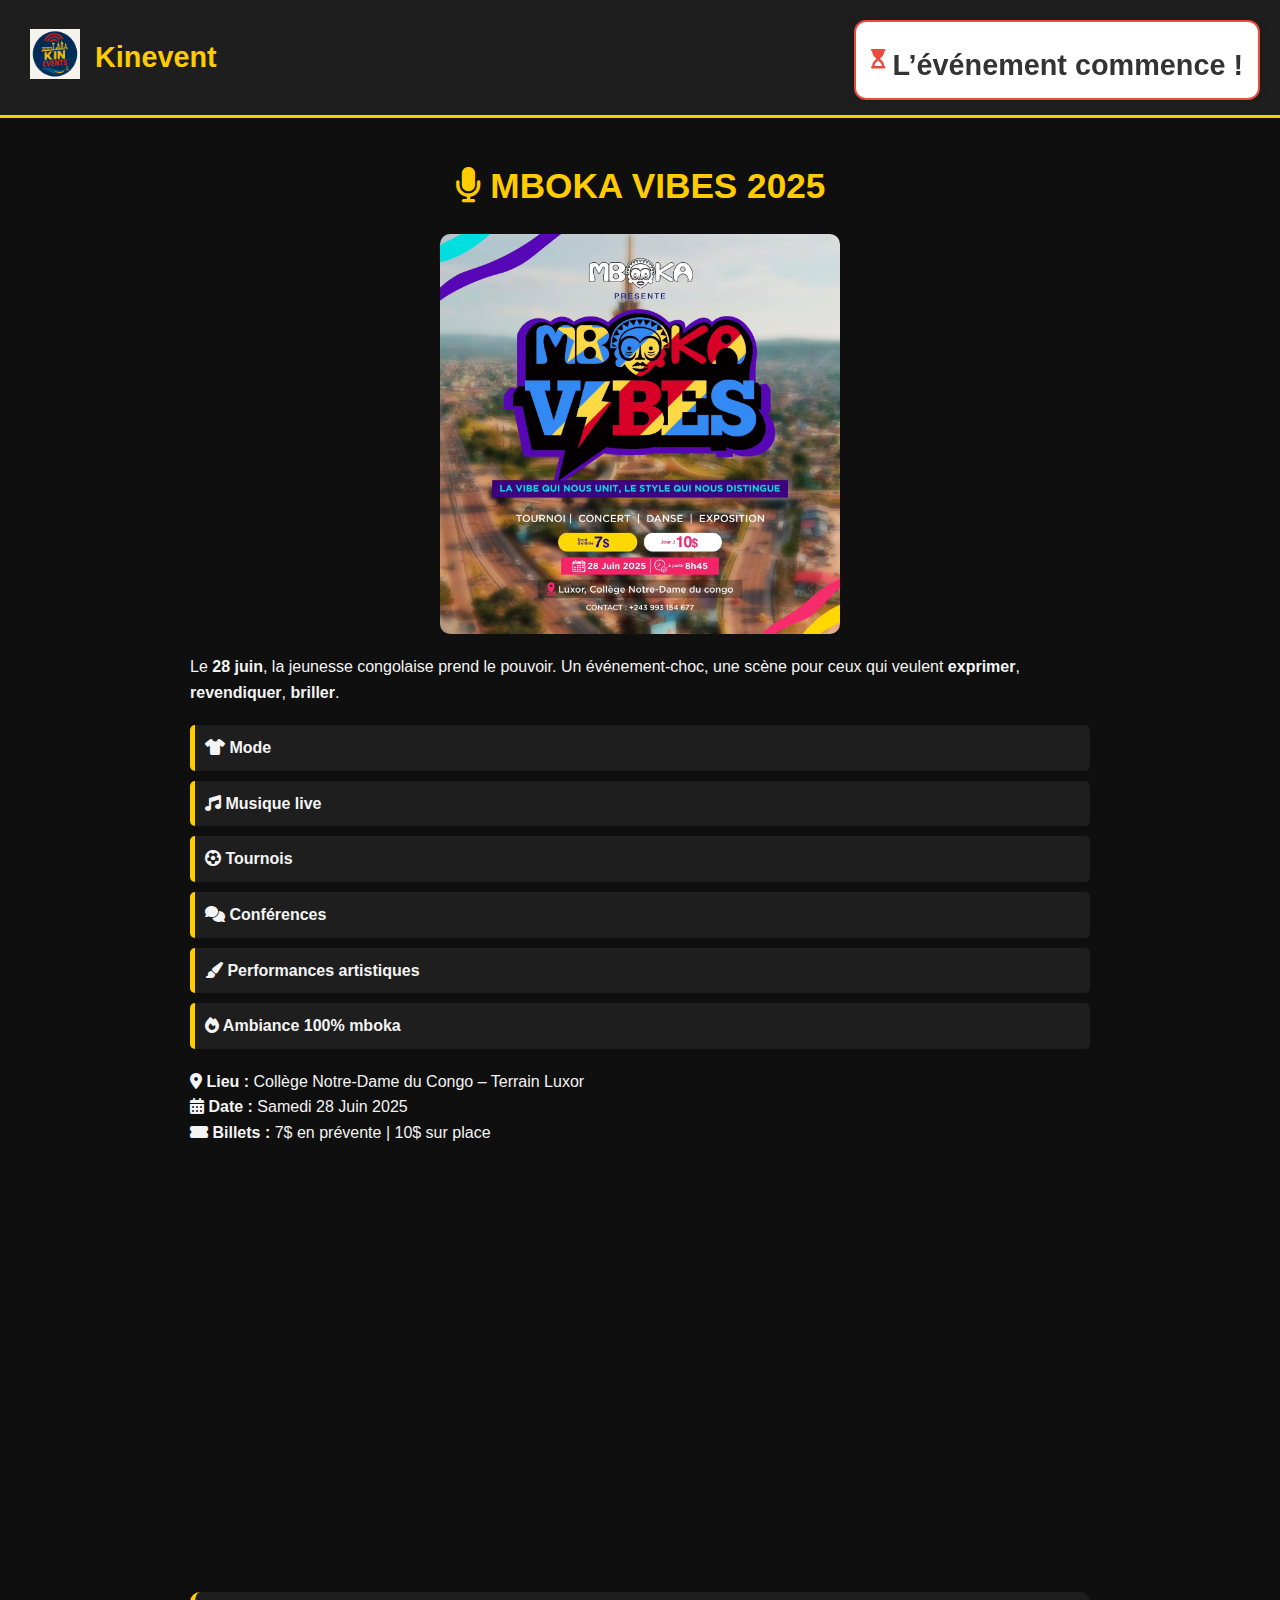
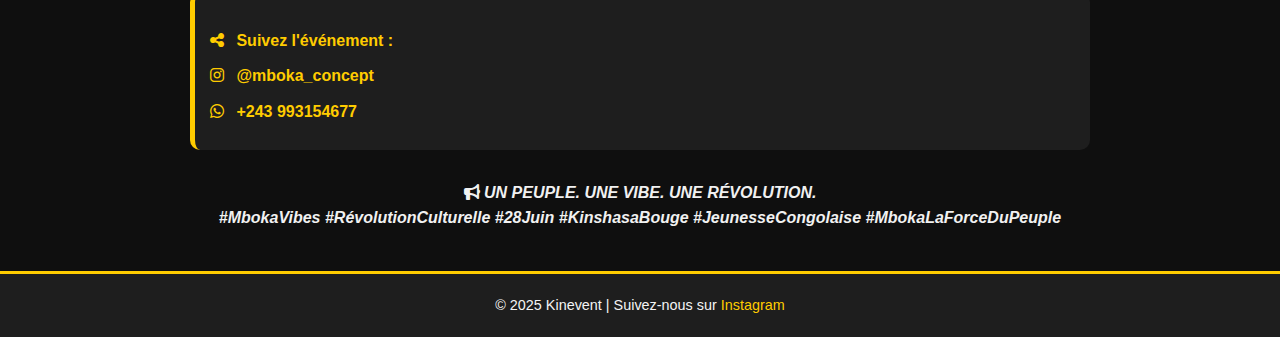
<file: KinEvents/events/mbokavibes.html>
<!DOCTYPE html>
<html lang="fr">
<head>
  <meta charset="UTF-8" />
  <meta name="viewport" content="width=device-width, initial-scale=1" />
  <title>Mboka Vibes 2025 | Kinevent</title>
  <link rel="icon" href="../image/favicon.ico" type="image/x-icon"/>
  <link rel="stylesheet" href="../design/events.css" />
  <link rel="stylesheet" href="https://cdnjs.cloudflare.com/ajax/libs/font-awesome/6.5.0/css/all.min.css" />
</head>
<body>

  <!-- ✅ Compte à rebours flottant -->
  <div class="countdown-fixed scroll-reveal">
    <i class="fas fa-hourglass-start"></i>
    <div id="timer">
      <span id="days">00</span>j
      <span id="hours">00</span>h
      <span id="minutes">00</span>min
      <span id="seconds">00</span>s
    </div>
  </div>

  <header>
    <div class="logo-container">
      <a href="../index.html">
        <img src="../Image/logo.png" alt="Logo Kinevent" class="logo" />
      </a>
      <h1>Kinevent</h1>
    </div>
    <nav>
      <a href="../index.html" class="cta-btn"><i class="fas fa-arrow-left"></i> Retour à l’accueil</a>
    </nav>
  </header>

  <main class="event-page">
    <h2><i class="fas fa-microphone"></i> MBOKA VIBES 2025</h2>
    <img src="../Image/mbokavibes.jpeg" alt="Festival Mboka Vibes" class="event-cover-large" />

    <p>
      Le <strong>28 juin</strong>, la jeunesse congolaise prend le pouvoir.  
      Un événement-choc, une scène pour ceux qui veulent <strong>exprimer</strong>, <strong>revendiquer</strong>, <strong>briller</strong>.
    </p>

    <ul>
      <li><i class="fas fa-tshirt"></i> Mode</li>
      <li><i class="fas fa-music"></i> Musique live</li>
      <li><i class="fas fa-futbol"></i> Tournois</li>
      <li><i class="fas fa-comments"></i> Conférences</li>
      <li><i class="fas fa-paint-brush"></i> Performances artistiques</li>
      <li><i class="fas fa-fire"></i> Ambiance 100% mboka</li>
    </ul>

    <p>
      <strong><i class="fas fa-map-marker-alt"></i> Lieu :</strong> Collège Notre-Dame du Congo – Terrain Luxor  
      <br />
      <strong><i class="fas fa-calendar-alt"></i> Date :</strong> Samedi 28 Juin 2025  
      <br />
      <strong><i class="fas fa-ticket-alt"></i> Billets :</strong> 7$ en prévente | 10$ sur place  
    </p>

    <div class="achat-billet-container scroll-reveal">
      <a href="https://wa.me/243993154677?text=Bonjour%2C+je+souhaite+acheter+un+billet+pour+Mboka+Vibes+2025"
         target="_blank"
         class="achat-btn">
        <i class="fab fa-whatsapp"></i> Acheter un billet maintenant
      </a>
    </div>

    <div class="map-container">
      <iframe
        src="https://www.google.com/maps/embed?pb=!1m18!1m12!1m3!1d3979.882140323012!2d15.2847436147535!3d-4.32501384717139!2m3!1f0!2f0!3f0!3m2!1i1024!2i768!4f13.1!3m3!1m2!1s0x1a6a3389e64d36c3%3A0x7e95d683d8a80e78!2sKinshasa!5e0!3m2!1sfr!2scd!4v1681920000000"
        width="100%" height="300" style="border:0;" allowfullscreen="" loading="lazy">
      </iframe>
    </div>

    <div class="event-socials">
      <h4><i class="fas fa-share-alt"></i> Suivez l'événement :</h4>
      <a href="https://instagram.com/kinevent" target="_blank">
        <i class="fab fa-instagram"></i> @mboka_concept
      </a>
      <a href="https://wa.me/243993154677" target="_blank">
        <i class="fab fa-whatsapp"></i> +243 993154677
      </a>
    </div>

    <p class="hashtag">
      <i class="fas fa-bullhorn"></i> UN PEUPLE. UNE VIBE. UNE RÉVOLUTION.  
      <br />
      #MbokaVibes #RévolutionCulturelle #28Juin #KinshasaBouge #JeunesseCongolaise #MbokaLaForceDuPeuple
    </p>
  </main>

  <footer>
    &copy; 2025 Kinevent | Suivez-nous sur
    <a href="https://instagram.com/kin__event" target="_blank">Instagram</a>
  </footer>

  <!-- ✅ Script compte à rebours + scroll -->
  <script>
    // Scroll reveal
    const scrollElements = document.querySelectorAll('.scroll-reveal');
    const scrollObserver = new IntersectionObserver(entries => {
      entries.forEach(entry => {
        if (entry.isIntersecting) entry.target.classList.add('visible');
      });
    }, { threshold: 0.3 });
    scrollElements.forEach(el => scrollObserver.observe(el));

    // Compte à rebours
    const targetDate = new Date("June 28, 2025 10:00:00").getTime();
    function updateCountdown() {
      const now = new Date().getTime();
      const timeLeft = targetDate - now;
      const timer = document.getElementById("timer");

      if (timeLeft <= 0) {
        timer.innerHTML = "L’événement commence !";
        return;
      }

      const days = Math.floor(timeLeft / (1000 * 60 * 60 * 24));
      const hours = Math.floor((timeLeft % (1000 * 60 * 60 * 24)) / (1000 * 60 * 60));
      const minutes = Math.floor((timeLeft % (1000 * 60 * 60)) / (1000 * 60));
      const seconds = Math.floor((timeLeft % (1000 * 60)) / 1000);

      document.getElementById("days").textContent = String(days).padStart(2, '0');
      document.getElementById("hours").textContent = String(hours).padStart(2, '0');
      document.getElementById("minutes").textContent = String(minutes).padStart(2, '0');
      document.getElementById("seconds").textContent = String(seconds).padStart(2, '0');
    }

    setInterval(updateCountdown, 1000);
    updateCountdown();
  </script>
</body>
</html>
</file>
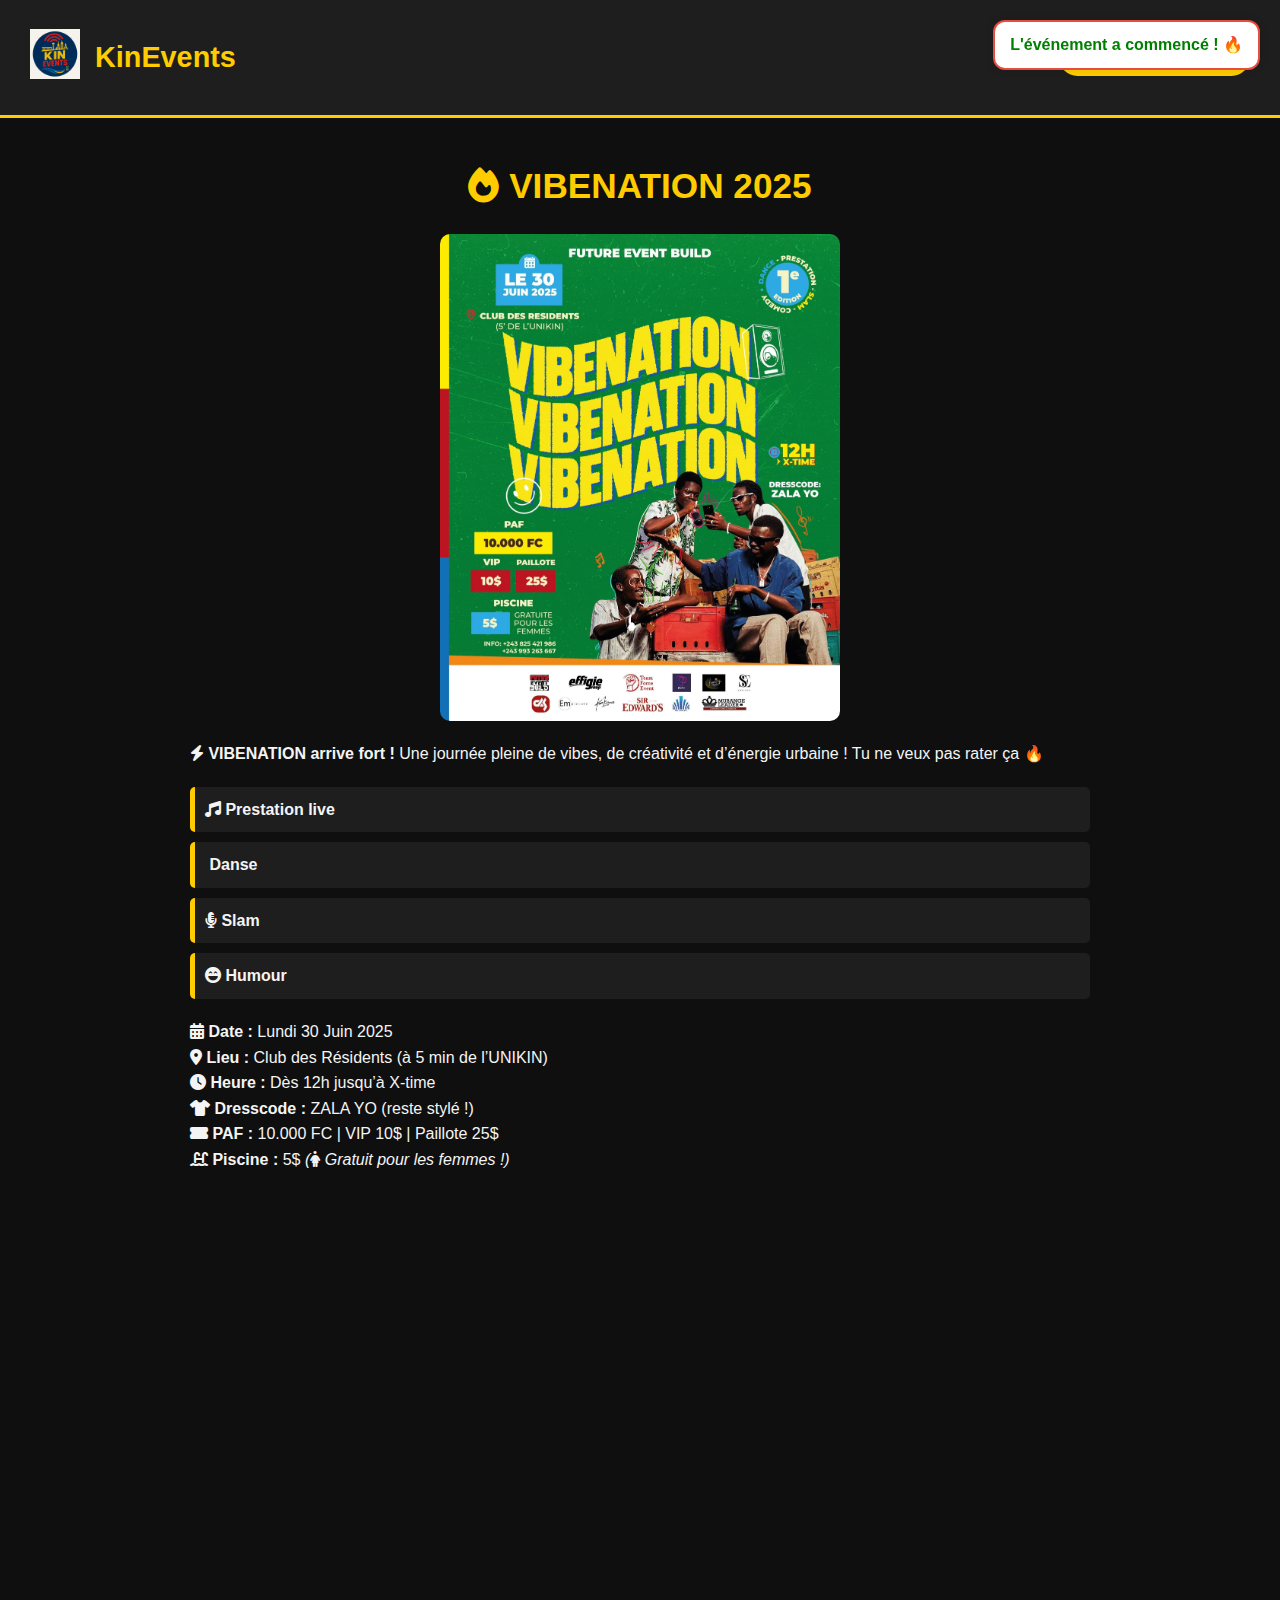
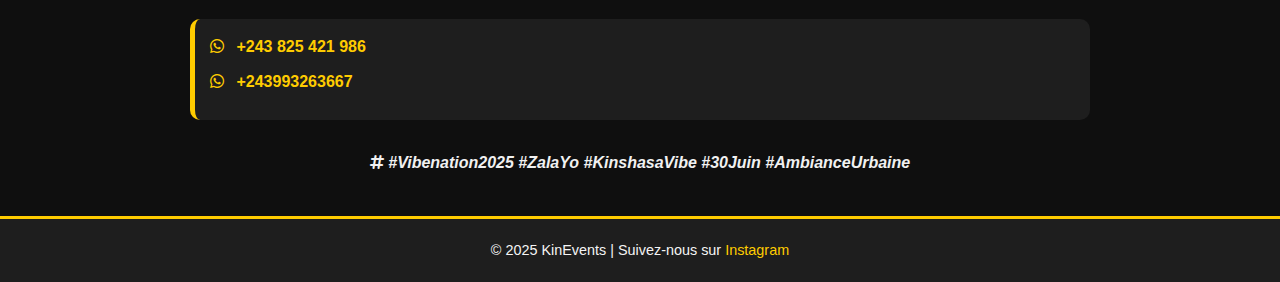
<file: KinEvents/events/vibenation.html>
<!DOCTYPE html>
<html lang="fr">
<head>
  <meta charset="UTF-8" />
  <meta name="viewport" content="width=device-width, initial-scale=1" />
  <title>VIBENATION 2025 | KinEvents</title>
  <link rel="icon" href="../Image/favicon.ico" type="image/x-icon"/>
  <link rel="stylesheet" href="../design/events.css" />
  <link rel="stylesheet" href="https://cdnjs.cloudflare.com/ajax/libs/font-awesome/6.5.0/css/all.min.css" />
  <style>
    /* Style du compteur */
    #countdown {
      font-size: 1.2rem;
      font-weight: bold;
      color: #d6336c;
      margin-bottom: 20px;
    }
  </style>
</head>
<body>
     <!-- Compte à rebours -->
<div class="countdown-fixed scroll-reveal">
  <i class="fas fa-hourglass-start"></i>
  <div id="timer">
    <span id="days">00</span>j
    <span id="hours">00</span>h
    <span id="minutes">00</span>min
    <span id="seconds">00</span>s
  </div>
</div>

  <header>
    <div class="logo-container">
      <a href="../index.html">
        <img src="../Image/logo.png" alt="Logo Kinevent" class="logo" />
      </a>
      <h1>KinEvents</h1>
    </div>
    <nav>
      <a href="../index.html" class="cta-btn"><i class="fas fa-arrow-left"></i> Retour à l’accueil</a>
    </nav>
  </header>

  <main class="event-page">
    <h2><i class="fas fa-fire"></i> VIBENATION 2025</h2>

    
    <img src="../Image/Vibenation.jpeg" alt="Vibenation Kinshasa" class="event-cover-large" />

    <p>
      <strong><i class="fas fa-bolt"></i> VIBENATION arrive fort !</strong>  
      Une journée pleine de vibes, de créativité et d’énergie urbaine ! Tu ne veux pas rater ça 🔥
    </p>

    <ul>
      <li><i class="fas fa-music"></i> Prestation live</li>
      <li><i class="fas fa-dance"></i> Danse</li>
      <li><i class="fas fa-microphone-lines"></i> Slam</li>
      <li><i class="fas fa-face-laugh-beam"></i> Humour</li>
    </ul>

    <p>
      <strong><i class="fas fa-calendar-alt"></i> Date :</strong> Lundi 30 Juin 2025<br />
      <strong><i class="fas fa-map-marker-alt"></i> Lieu :</strong> Club des Résidents (à 5 min de l’UNIKIN)<br />
      <strong><i class="fas fa-clock"></i> Heure :</strong> Dès 12h jusqu’à X-time<br />
      <strong><i class="fas fa-shirt"></i> Dresscode :</strong> ZALA YO (reste stylé !)<br />
      <strong><i class="fas fa-ticket-alt"></i> PAF :</strong> 10.000 FC | VIP 10$ | Paillote 25$<br />
      <strong><i class="fas fa-water-ladder"></i> Piscine :</strong> 5$ <em>(<i class="fas fa-female"></i> Gratuit pour les femmes !)</em>
    </p>

    <div class="achat-billet-container scroll-reveal">
      <a href="https://wa.me/243822925438?text=Bonjour%2C+je+veux+des+infos+sur+VIBENATION+2025"
         target="_blank"
         class="achat-btn">
        <i class="fab fa-whatsapp"></i> Plus d'infos sur WhatsApp
      </a>
    </div>

    <div class="map-container">
      <iframe
        src="https://www.google.com/maps/embed?pb=!1m18!1m12!1m3!1d3979.850167474764!2d15.295688114753487!3d-4.395505747147675!2m3!1f0!2f0!3f0!3m2!1i1024!2i768!4f13.1!3m3!1m2!1s0x1a6a336dfde9c9c5%3A0xeac2c28b78f6de4a!2sUNIKIN!5e0!3m2!1sfr!2scd!4v1682000000000"
        width="100%" height="300" style="border:0;" allowfullscreen="" loading="lazy">
      </iframe>
    </div>

    <div class="event-socials">
     
      <a href="https://wa.me/24385421986" target="_blank">
        <i class="fab fa-whatsapp"></i> +243 825 421 986
      </a>
      <a href="https://wa.me/243993263667" target="_blank">
        <i class="fab fa-whatsapp"></i> +243993263667
      </a>
    </div>

    <p class="hashtag">
      <i class="fas fa-hashtag"></i> #Vibenation2025 #ZalaYo #KinshasaVibe #30Juin #AmbianceUrbaine
    </p>
  </main>

  <footer>
    &copy; 2025 KinEvents | Suivez-nous sur
    <a href="https://instagram.com/kin__event" target="_blank">Instagram</a>
  </footer>

  <script>
    // Apparition scroll
const scrollElements = document.querySelectorAll('.scroll-reveal');
const scrollObserver = new IntersectionObserver(entries => {
  entries.forEach(entry => {
    if (entry.isIntersecting) entry.target.classList.add('visible');
  });
}, { threshold: 0.3 });
scrollElements.forEach(el => scrollObserver.observe(el));

// Cible les spans dans le timer
const daysSpan = document.getElementById('days');
const hoursSpan = document.getElementById('hours');
const minutesSpan = document.getElementById('minutes');
const secondsSpan = document.getElementById('seconds');

// Date cible : 30 juin 2025 à 12h00 (heure locale)
const eventDate = new Date('June 30, 2025 12:00:00').getTime();

function updateCountdown() {
  const now = new Date().getTime();
  const distance = eventDate - now;

  if (distance < 0) {
    document.querySelector('.countdown-fixed').innerHTML = '<span style="color:green; font-weight:bold;">L\'événement a commencé ! 🔥</span>';
    clearInterval(timerInterval);
    return;
  }

  const days = Math.floor(distance / (1000 * 60 * 60 * 24));
  const hours = Math.floor((distance % (1000 * 60 * 60 * 24)) / (1000 * 60 * 60));
  const minutes = Math.floor((distance % (1000 * 60 * 60)) / (1000 * 60));
  const seconds = Math.floor((distance % (1000 * 60)) / 1000);

  daysSpan.textContent = days.toString().padStart(2, '0');
  hoursSpan.textContent = hours.toString().padStart(2, '0');
  minutesSpan.textContent = minutes.toString().padStart(2, '0');
  secondsSpan.textContent = seconds.toString().padStart(2, '0');
}

const timerInterval = setInterval(updateCountdown, 1000);
updateCountdown();

  </script>

</body>
</html>
</file>
<file: KinEvents/design/style.css>
/* ========== POLICES & COULEURS ========= */
body {
    margin: 0;
    font-family: 'Urbanist', sans-serif;
    background-color: #0f172a; /* fond sombre */
    color: #f1f5f9; /* texte clair */
  }
  body, html {
  width: 100%;
  overflow-x: hidden;
}
video, iframe {
  max-width: 100%;
  height: auto;
}
#teaser2.small-teaser {
  max-width: 320px;
  height: auto;
}


  
  :root {
    --bleu: #1e3a8a;
    --rouge: #dc2626;
    --jaune: #facc15;
    --noir: #0f172a;
    --gris: #334155;
  }
  
  /* ========== HEADER ========= */
  header {
    display: flex;
    justify-content: space-between;
    align-items: center;
    background: var(--noir);
    padding: 1rem 2rem;
    border-bottom: 2px solid var(--jaune);
  }
  
  .logo-container {
    display: flex;
    align-items: center;
    gap: 1rem;
  }
  
  .logo {
    height: 50px;
  }
  
  .nav-tabs {
    list-style: none;
    display: flex;
    gap: 2rem;
    margin: 0;
    padding: 0;
  }
  
  .nav-tabs a {
    color: white;
    text-decoration: none;
    font-weight: bold;
    padding: 0.5rem 0;
    position: relative;
    transition: color 0.3s;
  }
  
  .nav-tabs a:hover,
  .nav-tabs .active {
    color: var(--jaune);
  }
  
  .nav-tabs a:hover::after,
  .nav-tabs .active::after {
    content: "";
    position: absolute;
    bottom: -5px;
    left: 0;
    width: 100%;
    height: 3px;
    background-color: var(--jaune);
  }
  
  /* ========== SECTION ========= */
  section {
    padding: 3rem 2rem;
    max-width: 1200px;
    margin: auto;
  }
  
  /* ========== BOUTONS CTA ========= */
  .cta-btn {
    display: inline-block;
    background-color: var(--bleu);
    color: white;
    padding: 0.8rem 1.5rem;
    border-radius: 50px;
    text-decoration: none;
    font-weight: bold;
    margin: 1rem 0;
    transition: background 0.3s;
  }
  
  .cta-btn:hover {
    background-color: var(--rouge);
  }
  
  /* ========== EVENT CARDS ========= */
  .event-card {
    display: flex;
    background: #1e293b; /* gris foncé */
    border-radius: 1rem;
    box-shadow: 0 4px 15px rgba(0, 0, 0, 0.3);
    margin: 2rem 0;
    overflow: hidden;
    flex-wrap: wrap;
  }
  
  .event-cover {
    width: 100%;
    max-width: 400px;
    object-fit: cover;
    height: auto;
    flex-shrink: 0;
  }
  
  .event-info {
    padding: 1.5rem;
    flex: 1;
  }
  
  .badge {
    background: var(--jaune);
    color: black;
    padding: 0.2rem 0.6rem;
    border-radius: 5px;
    font-size: 0.8rem;
    margin-left: 0.5rem;
  }
  
  /* ========== FOOTER ========= */
  footer {
    background: var(--noir);
    color: white;
    text-align: center;
    padding: 2rem;
    margin-top: 3rem;
  }
  
  footer a {
    color: var(--jaune);
    text-decoration: none;
  }
  
  /* ========== SOCIAL LINKS ========= */
  .social-links {
    list-style: none;
    padding: 0;
  }
  
  .social-links li {
    margin: 0.5rem 0;
  }
  
  .social-links a {
    color: var(--jaune);
    text-decoration: none;
    font-weight: bold;
  }
  
  .social-links a i {
    margin-right: 0.5rem;
  }


  /* ========== HERO SECTION ========== */
.hero {
    position: relative;
    height: 90vh;
    overflow: hidden;
    display: flex;
    align-items: center;
    justify-content: center;
  }
  
  .hero-img-bg {
    position: absolute;
    top: 0;
    left: 0;
    width: 100%;
    height: 100%;
    object-fit: cover;
    z-index: 1;
    filter: brightness(0.4);
  }
  
  .hero-overlay {
    position: relative;
    z-index: 2;
    text-align: center;
    color: white;
  }
  
  .hero-overlay h2 {
    font-size: 3rem;
    margin-bottom: 1rem;
  }
  
  .hero-overlay .slogan {
    font-size: 1.3rem;
    margin-bottom: 2rem;
  }
  
  /* ========== SECTION À LA UNE ========== */
  .a-la-une {
    background: var(--noir);
    color: white;
    padding: 3rem 2rem;
    text-align: center;
  }
  
  .a-la-une .cta-btn {
    margin-top: 1rem;
    background-color: var(--jaune);
    color: black;
  }
  
  .a-la-une .cta-btn:hover {
    background-color: var(--rouge);
    color: white;
  }
  
  /* ========== PROCHAINS ÉVÉNEMENTS ========== */
  .prochains-evenements {
    padding: 3rem 2rem;
    max-width: 1200px;
    margin: auto;
  }
  
  .prochains-evenements h2 {
    text-align: center;
    color: var(--jaune);
    margin-bottom: 2rem;
  }
  
  .event-card {
    display: flex;
    flex-wrap: wrap;
    background: #1e293b;
    color: white;
    border-radius: 1rem;
    margin-bottom: 2rem;
    overflow: hidden;
    box-shadow: 0 5px 15px rgba(0,0,0,0.1);
  }
  
  .event-cover {
    width: 100%;
    max-width: 300px;
    height: auto;
    object-fit: cover;
  }
  
  .event-info {
    padding: 1.5rem;
    flex: 1;
  }
  
  .event-info h4 {
    margin-top: 0;
    font-size: 1.5rem;
    color: var(--jaune);
  }
  
  /* ========== POURQUOI KINEVENT ========== */
  .why-kinevent {
    background-color: #0f172a;
    color: white;
    padding: 3rem 2rem;
    text-align: center;
  }
  
  .why-kinevent h2 {
    color: var(--jaune);
    margin-bottom: 2rem;
  }
  
  .why-kinevent ul {
    list-style: none;
    padding: 0;
    max-width: 700px;
    margin: auto;
  }
  
  .why-kinevent li {
    padding: 1rem;
    border-bottom: 1px solid #334155;
    font-size: 1.2rem;
    text-align: left;
    position: relative;
    padding-left: 2rem;
  }
  
  .why-kinevent li::before {
    content: "✔";
    position: absolute;
    left: 0;
    color: var(--jaune);
  }

  .why-kinevent li i {
    color: var(--jaune);
    margin-right: 0.8rem;
    width: 20px;
  }

 
 
  


  /* Responsive ajustement */
  @media (max-width: 768px) {
    .hero-overlay h2 {
      font-size: 2rem;
    }
    .event-card {
      flex-direction: column;
    }
    .event-cover {
      max-width: 100%;
    }
  }

  @media (max-width: 1024px) {
  header {
    flex-direction: column;
    align-items: flex-start;
  }

  .logo-container {
    justify-content: center;
    width: 100%;
    margin-bottom: 1rem;
  }

  .nav-tabs {
    flex-direction: column;
    gap: 1rem;
    width: 100%;
    text-align: center;
  }

  .hero-overlay h2 {
    font-size: 2.5rem;
  }

  .hero-overlay .slogan {
    font-size: 1rem;
  }

  section, .prochains-evenements, .a-la-une, .why-kinevent {
    padding: 2rem 1rem;
  }
}

@media (max-width: 600px) {
  .hero-overlay h2 {
    font-size: 1.8rem;
  }

  .hero-overlay .slogan {
    font-size: 0.9rem;
  }

  .cta-btn {
    padding: 0.6rem 1.2rem;
    font-size: 0.9rem;
  }

  .event-info h4 {
    font-size: 1.2rem;
  }

  .why-kinevent li {
    font-size: 1rem;
  }

  .event-card {
    margin: 1rem 0;
  }
}

.teaser-container {
  display: flex;
  flex-wrap: wrap;
  gap: 20px;
  justify-content: center;
}

.teaser-container iframe,
.teaser-container video {
  flex: 1 1 45%;
  min-width: 280px;
  max-width: 100%;
  height: auto;
}
</file>
<file: KinEvents/design/events.css>
/* === GLOBAL === */
body {
  font-family: 'Segoe UI', Tahoma, Geneva, Verdana, sans-serif;
  margin: 0;
  background-color: #0f0f0f;
  color: #f4f4f4;
  line-height: 1.6;
}

a {
  color: #ffcc00;
  text-decoration: none;
}

a:hover {
  text-decoration: underline;
}

/* === HEADER === */
header {
  display: flex;
  justify-content: space-between;
  align-items: center;
  background-color: #1e1e1e;
  padding: 15px 30px;
  border-bottom: 3px solid #ffcc00;
}

.logo-container {
  display: flex;
  align-items: center;
}

.logo {
  height: 50px;
  margin-right: 15px;
}

header h1 {
  font-size: 1.8rem;
  color: #ffcc00;
}

nav .cta-btn {
  background-color: #ffcc00;
  color: #0f0f0f;
  padding: 10px 20px;
  border-radius: 25px;
  font-weight: bold;
}

nav .cta-btn:hover {
  background-color: #ffd633;
}

/* === MAIN === */
main.event-page {
  max-width: 900px;
  margin: 40px auto;
  padding: 0 20px;
}

.event-page h2 {
  font-size: 2.2rem;
  color: #ffcc00;
  margin-bottom: 20px;
  text-align: center;
}

.event-cover-large {
  width: 100%;
  max-width: 400px;
  height: auto;
  display: block;
  margin: 0 auto 20px;
  border-radius: 10px;
}

.event-page ul {
  list-style: none;
  padding: 0;
  margin: 20px 0;
}

.event-page ul li {
  padding: 10px;
  background-color: #1e1e1e;
  border-left: 5px solid #ffcc00;
  margin-bottom: 10px;
  border-radius: 5px;
  font-weight: bold;
}

/* === MAP === */
.map-container iframe {
  pointer-events: none;
  width: 100%;
  height: 300px;
  border: 0;
  display: block;
}

/* === RESEAUX SOCIAUX === */
.event-socials {
  margin-top: 30px;
  background-color: #1e1e1e;
  padding: 15px;
  border-radius: 10px;
  border-left: 5px solid #ffcc00;
}

.event-socials h4 {
  margin-bottom: 10px;
  color: #ffcc00;
}

.event-socials a {
  display: block;
  margin-bottom: 10px;
  font-weight: bold;
}

.event-socials i {
  margin-right: 8px;
}

/* === HASHTAG === */
.hashtag {
  margin-top: 30px;
  font-style: italic;
  font-weight: bold;
  color: #f1f1f1;
  text-align: center;
}

/* === FOOTER === */
footer {
  text-align: center;
  padding: 20px;
  background-color: #1e1e1e;
  border-top: 3px solid #ffcc00;
  margin-top: 40px;
  font-size: 0.9rem;
}

/* === BOUTON ACHAT BILLET === */
.achat-billet-container {
  text-align: center;
  margin: 30px 0;
}

.achat-btn {
  display: inline-block;
  padding: 14px 28px;
  font-size: 1.1rem;
  background-color: #25D366;
  color: white;
  border-radius: 50px;
  font-weight: bold;
  transition: all 0.3s ease;
  box-shadow: 0 8px 16px rgba(0, 0, 0, 0.3);
}

.achat-btn i {
  margin-right: 10px;
  font-size: 1.3em;
}

.achat-btn:hover {
  background-color: #1da851;
  transform: translateY(-3px);
  box-shadow: 0 12px 20px rgba(0, 0, 0, 0.4);
}

/* === ANIMATION SCROLL === */
.scroll-reveal {
  opacity: 0;
  transform: translateY(40px);
  transition: opacity 0.8s ease, transform 0.8s ease;
}

.scroll-reveal.visible {
  opacity: 1;
  transform: translateY(0);
}

.teaser {
  margin: 40px 0;
  text-align: center;
}

.teaser h3 {
  font-size: 1.6rem;
  color: #ffcc00;
  margin-bottom: 20px;
}

.teaser-video {
  width: 100%;
  max-width: 800px;
  border-radius: 12px;
  box-shadow: 0 12px 24px rgba(0, 0, 0, 0.4);
  outline: none;
}

.countdown {
  background-color: #f7f7f7;
  padding: 20px;
  border-radius: 10px;
  text-align: center;
  margin: 30px 0;
  box-shadow: 0 2px 10px rgba(0,0,0,0.1);
}

#timer {
  font-size: 1.8rem;
  font-weight: bold;
  margin-top: 10px;
}

#timer span {
  margin: 0 5px;
  color: #e74c3c;
}
.countdown-fixed {
  position: fixed;
  top: 20px;
  right: 20px;
  background-color: #ffffff;
  border: 2px solid #e74c3c;
  color: #333;
  padding: 10px 15px;
  border-radius: 12px;
  box-shadow: 0 0 10px rgba(0,0,0,0.1);
  z-index: 1000;
  font-weight: bold;
  font-size: 1rem;
  display: flex;
  align-items: center;
  gap: 8px;
}

.countdown-fixed i {
  color: #e74c3c;
  font-size: 1.2rem;
}

#timer span {
  margin: 0 2px;
  color: #e74c3c;
}
video {
  width: 100%;
  max-width: 800px;
  margin: 20px auto;
  display: block;
  border-radius: 12px;
}

.small-teaser {
  max-width: 500px; /* plus petit que le premier */
  margin-top: 10px;
}

/* ========== RESPONSIVE DESIGN ========== */
@media (max-width: 1024px) {
  header {
    flex-direction: column;
    align-items: flex-start;
  }

  .logo {
    margin-bottom: 10px;
  }

  main.event-page {
    padding: 0 15px;
  }

  .event-page h2 {
    font-size: 1.8rem;
  }

  .teaser h3 {
    font-size: 1.4rem;
  }
}

@media (max-width: 768px) {
  header {
    padding: 10px 20px;
  }

  .logo {
    height: 40px;
  }

  header h1 {
    font-size: 1.5rem;
  }

  nav .cta-btn {
    padding: 8px 16px;
    font-size: 0.9rem;
  }

  .event-cover-large {
    max-width: 100%;
  }

  .event-page ul li {
    font-size: 0.95rem;
    padding: 8px;
  }

  .event-socials {
    padding: 12px;
  }

  .event-socials h4 {
    font-size: 1rem;
  }

  .achat-btn {
    padding: 12px 20px;
    font-size: 1rem;
  }

  .countdown-fixed {
    top: 10px;
    right: 10px;
    padding: 8px 12px;
    font-size: 0.9rem;
  }

  .teaser h3 {
    font-size: 1.2rem;
  }

  .teaser-video,
  video {
    max-width: 100%;
  }
}

@media (max-width: 480px) {
  .achat-btn {
    width: 100%;
    padding: 12px;
    font-size: 1rem;
  }

  .countdown-fixed {
    flex-direction: column;
    align-items: flex-start;
    gap: 4px;
    font-size: 0.85rem;
  }

  .event-page h2 {
    font-size: 1.6rem;
  }

  .teaser h3 {
    font-size: 1rem;
  }
}
</file>
